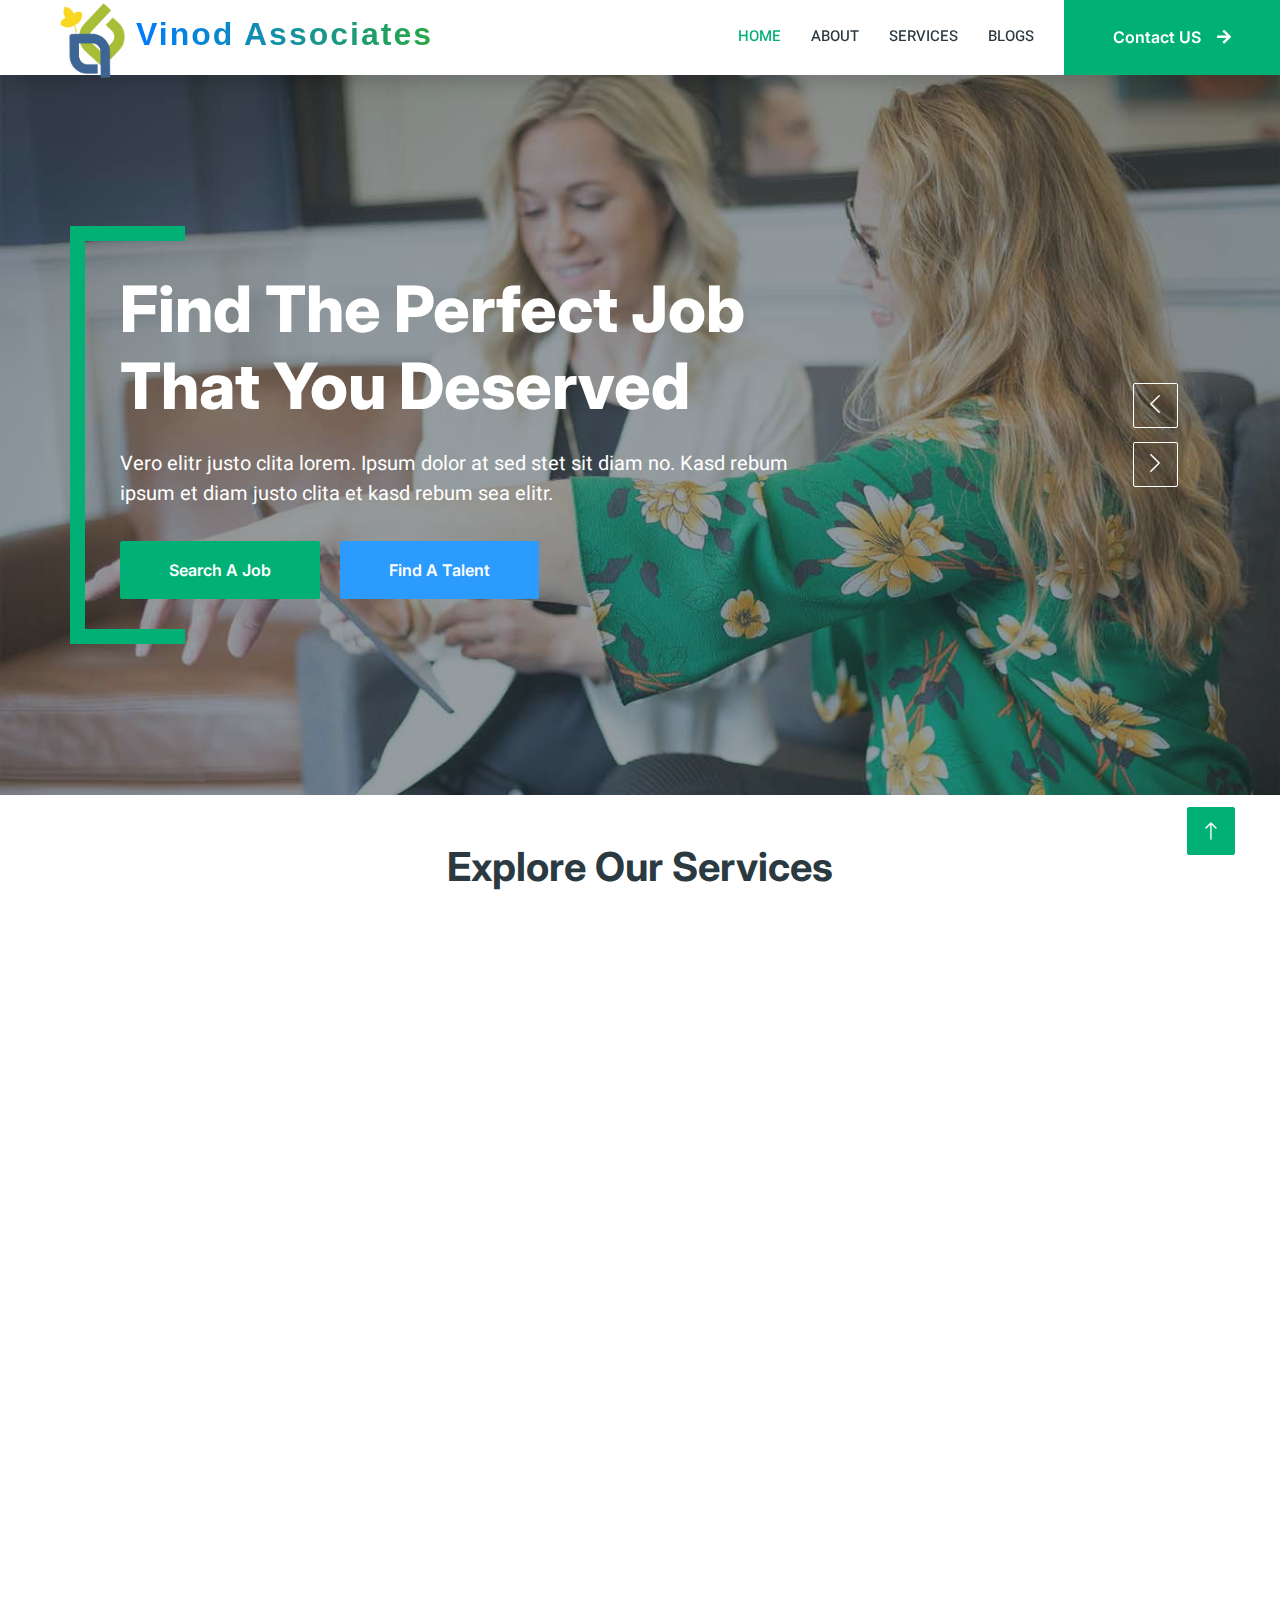
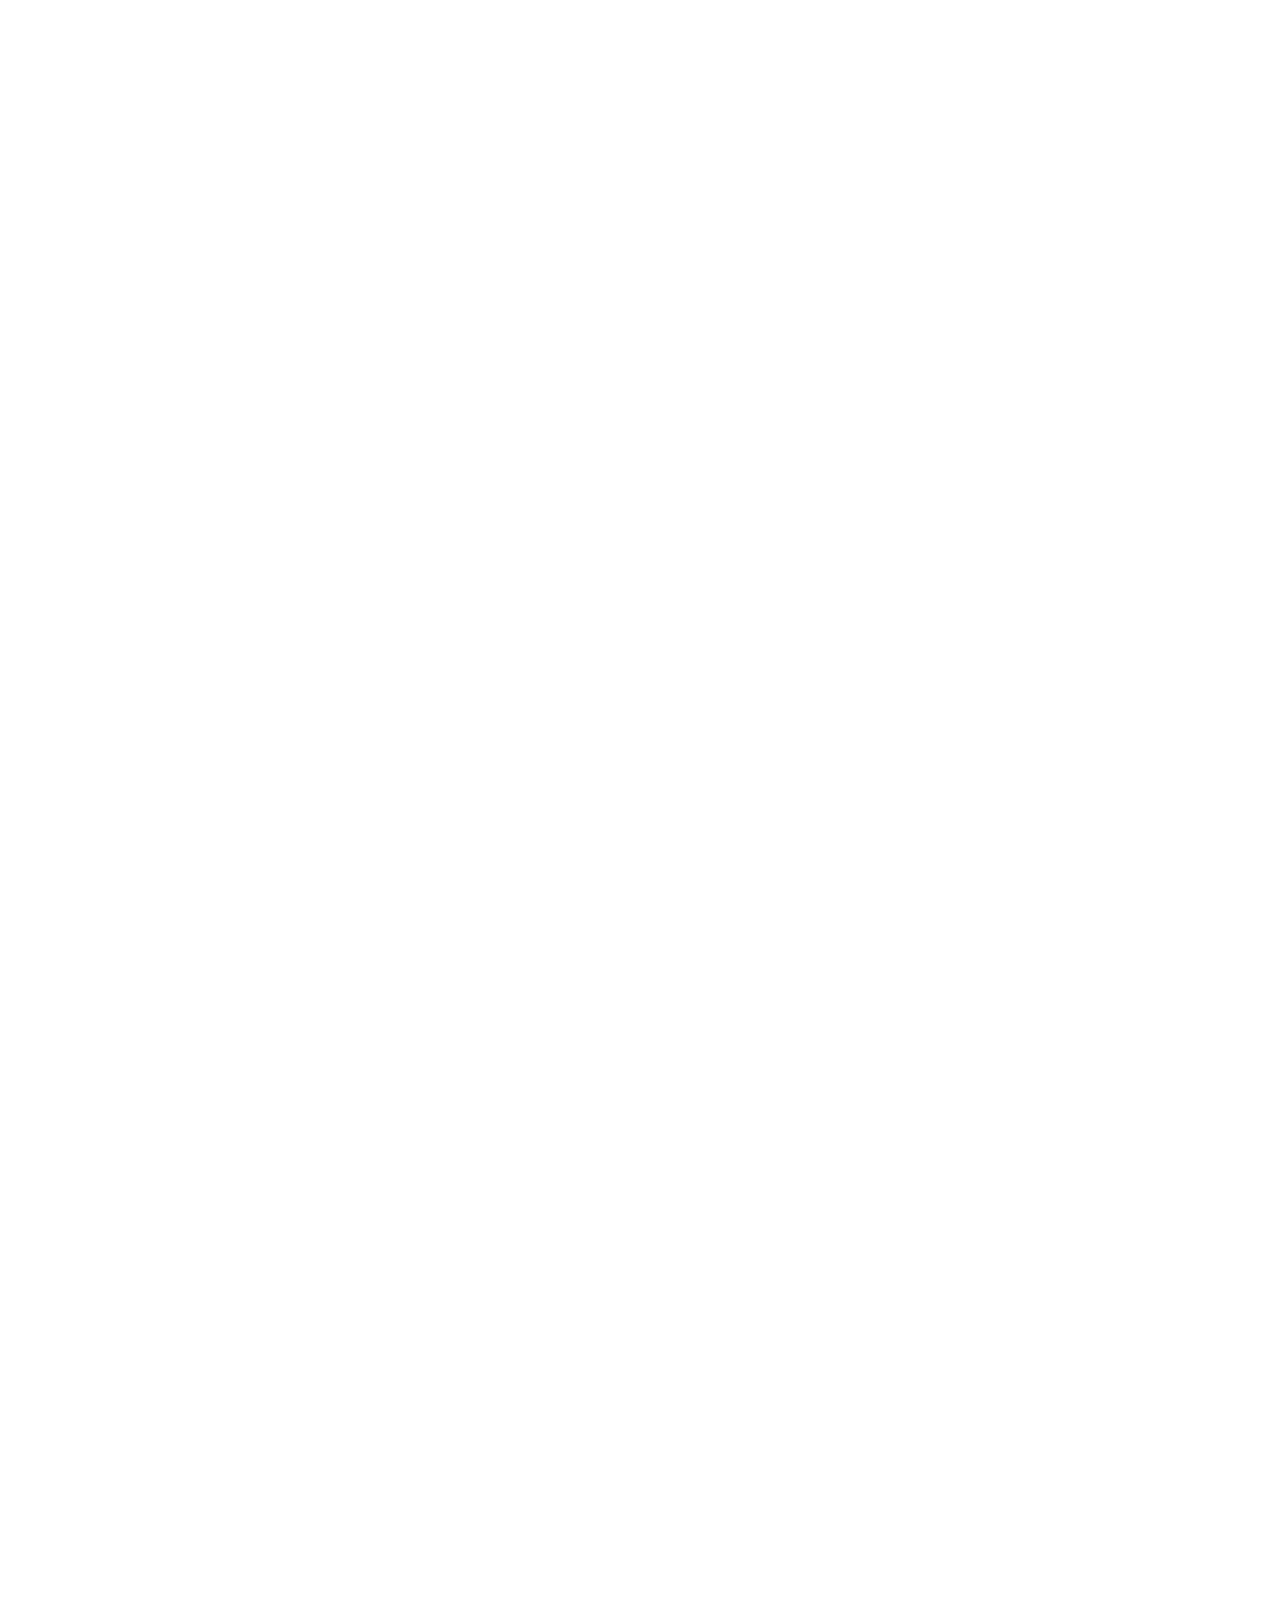
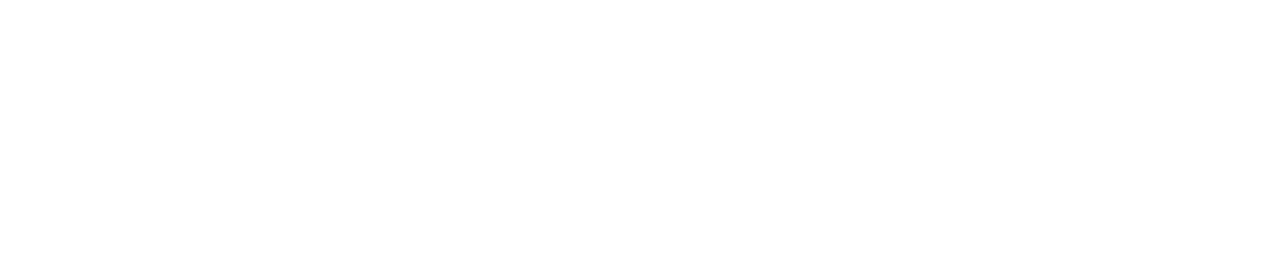
<file: index.html>
<!DOCTYPE html>
<html lang="en">

<head>
    <meta charset="utf-8">
    <link rel="icon" href="img/logo1.png" type="image/x-icon">
    <title>Vinod Associates - One Stop for every solution</title>
    <meta content="width=device-width, initial-scale=1.0" name="viewport">
    <meta content="" name="keywords">
    <meta content="" name="description">

    <!-- Favicon -->
    <link href="img/favicon.ico" rel="icon">

    <!-- Google Web Fonts -->
    <link rel="preconnect" href="https://fonts.googleapis.com">
    <link rel="preconnect" href="https://fonts.gstatic.com" crossorigin>
    <link href="https://fonts.googleapis.com/css2?family=Heebo:wght@400;500;600&family=Inter:wght@700;800&display=swap" rel="stylesheet">
    
    <!-- Icon Font Stylesheet -->
    <link href="https://cdnjs.cloudflare.com/ajax/libs/font-awesome/5.10.0/css/all.min.css" rel="stylesheet">
    <link href="https://cdn.jsdelivr.net/npm/bootstrap-icons@1.4.1/font/bootstrap-icons.css" rel="stylesheet">

    <!-- Libraries Stylesheet -->
    <link href="lib/animate/animate.min.css" rel="stylesheet">
    <link href="lib/owlcarousel/assets/owl.carousel.min.css" rel="stylesheet">

    <!-- Customized Bootstrap Stylesheet -->
    <link href="css/bootstrap.min.css" rel="stylesheet">

    <!-- Template Stylesheet -->
    <link href="css/style.css" rel="stylesheet">
</head>

<body>
    <div class="container-xxl bg-white p-0">
        <!-- Spinner Start -->
        <div id="spinner" class="show bg-white position-fixed translate-middle w-100 vh-100 top-50 start-50 d-flex align-items-center justify-content-center">
            <div class="spinner-border text-primary" style="width: 3rem; height: 3rem;" role="status">
                <span class="sr-only">Loading...</span>
            </div>
        </div>
        <!-- Spinner End -->


        <!-- Navbar Start -->
        <nav class="navbar navbar-expand-lg bg-white navbar-light shadow sticky-top p-0">
            <a href="index.html" class="navbar-brand d-flex align-items-center text-center py-0 px-4 px-lg-5">
                <h1 class="m-0 text-primary" style="font-family: 'Georgia', serif; font-size: 2rem; font-weight: bold;">
                    <img src="img/logo1.png" alt="Logo" style="width: 80px; height: auto;"> 
                    <span class="hide-on-small-screen" style="background: linear-gradient(to right, #007BFF, #28a745); -webkit-background-clip: text; color: transparent; font-family: 'Cursive', sans-serif; letter-spacing: 2px;">
                        Vinod Associates
                    </span>
                </h1>
            </a>
            
            
            <button type="button" class="navbar-toggler me-4" data-bs-toggle="collapse" data-bs-target="#navbarCollapse">
                <span class="navbar-toggler-icon"></span>
            </button>
            <div class="collapse navbar-collapse" id="navbarCollapse">
                <div class="navbar-nav ms-auto p-4 p-lg-0">
                    <a href="index.html" class="nav-item nav-link active">Home</a>
                    <a href="about.html" class="nav-item nav-link">About</a>
                    <a href="" class="nav-item nav-link">Services</a>
                    <a href="" class="nav-item nav-link">Blogs</a>
                    <a  href="contact.html" class="btn btn-primary rounded-0 py-4 px-lg-5 d-none d-lg-block">Contact US<i class="fa fa-arrow-right ms-3"></i></a>
                </div>
            </div>
        </nav>
        <!-- Navbar End -->


        <!-- Carousel Start -->
        <div class="container-fluid p-0">
            <div class="owl-carousel header-carousel position-relative">
                <div class="owl-carousel-item position-relative">
                    <img class="img-fluid" src="img/carousel-1.jpg" alt="">
                    <div class="position-absolute top-0 start-0 w-100 h-100 d-flex align-items-center" style="background: rgba(43, 57, 64, .5);">
                        <div class="container">
                            <div class="row justify-content-start">
                                <div class="col-10 col-lg-8">
                                    <h1 class="display-3 text-white animated slideInDown mb-4">Find The Perfect Job That You Deserved</h1>
                                    <p class="fs-5 fw-medium text-white mb-4 pb-2">Vero elitr justo clita lorem. Ipsum dolor at sed stet sit diam no. Kasd rebum ipsum et diam justo clita et kasd rebum sea elitr.</p>
                                    <a href="" class="btn btn-primary py-md-3 px-md-5 me-3 animated slideInLeft">Search A Job</a>
                                    <a href="" class="btn btn-secondary py-md-3 px-md-5 animated slideInRight">Find A Talent</a>
                                </div>
                            </div>
                        </div>
                    </div>
                </div>
                <div class="owl-carousel-item position-relative">
                    <img class="img-fluid" src="img/carousel-2.jpg" alt="">
                    <div class="position-absolute top-0 start-0 w-100 h-100 d-flex align-items-center" style="background: rgba(43, 57, 64, .5);">
                        <div class="container">
                            <div class="row justify-content-start">
                                <div class="col-10 col-lg-8">
                                    <h1 class="display-3 text-white animated slideInDown mb-4">Find The Best Startup Job That Fit You</h1>
                                    <p class="fs-5 fw-medium text-white mb-4 pb-2">Vero elitr justo clita lorem. Ipsum dolor at sed stet sit diam no. Kasd rebum ipsum et diam justo clita et kasd rebum sea elitr.</p>
                                    <a href="" class="btn btn-primary py-md-3 px-md-5 me-3 animated slideInLeft">Search A Job</a>
                                    <a href="" class="btn btn-secondary py-md-3 px-md-5 animated slideInRight">Find A Talent</a>
                                </div>
                            </div>
                        </div>
                    </div>
                </div>
            </div>
        </div>
        <!-- Carousel End -->




        <!-- Category Start -->
        <div class="container-xxl py-5">
            <div class="container">
                <h1 class="text-center mb-5 wow fadeInUp" data-wow-delay="0.1s">Explore Our Services</h1>
                <div class="row g-4">
                    <div class="col-lg-3 col-sm-6 wow fadeInUp" data-wow-delay="0.1s">
                        <a class="cat-item rounded p-4" href="">
                            <i class="fa fa-3x fa-mail-bulk text-primary mb-4"></i>
                            <h6 class="mb-3">Marketing</h6>
                            <p class="mb-0">123 Vacancy</p>
                        </a>
                    </div>
                    <div class="col-lg-3 col-sm-6 wow fadeInUp" data-wow-delay="0.3s">
                        <a class="cat-item rounded p-4" href="">
                            <i class="fa fa-3x fa-headset text-primary mb-4"></i>
                            <h6 class="mb-3">Customer Service</h6>
                            <p class="mb-0">123 Vacancy</p>
                        </a>
                    </div>
                    <div class="col-lg-3 col-sm-6 wow fadeInUp" data-wow-delay="0.5s">
                        <a class="cat-item rounded p-4" href="">
                            <i class="fa fa-3x fa-user-tie text-primary mb-4"></i>
                            <h6 class="mb-3">Human Resource</h6>
                            <p class="mb-0">123 Vacancy</p>
                        </a>
                    </div>
                    <div class="col-lg-3 col-sm-6 wow fadeInUp" data-wow-delay="0.7s">
                        <a class="cat-item rounded p-4" href="">
                            <i class="fa fa-3x fa-tasks text-primary mb-4"></i>
                            <h6 class="mb-3">Project Management</h6>
                            <p class="mb-0">123 Vacancy</p>
                        </a>
                    </div>
                    <div class="col-lg-3 col-sm-6 wow fadeInUp" data-wow-delay="0.1s">
                        <a class="cat-item rounded p-4" href="">
                            <i class="fa fa-3x fa-chart-line text-primary mb-4"></i>
                            <h6 class="mb-3">Business Development</h6>
                            <p class="mb-0">123 Vacancy</p>
                        </a>
                    </div>
                    <div class="col-lg-3 col-sm-6 wow fadeInUp" data-wow-delay="0.3s">
                        <a class="cat-item rounded p-4" href="">
                            <i class="fa fa-3x fa-hands-helping text-primary mb-4"></i>
                            <h6 class="mb-3">Sales & Communication</h6>
                            <p class="mb-0">123 Vacancy</p>
                        </a>
                    </div>
                    <div class="col-lg-3 col-sm-6 wow fadeInUp" data-wow-delay="0.5s">
                        <a class="cat-item rounded p-4" href="">
                            <i class="fa fa-3x fa-book-reader text-primary mb-4"></i>
                            <h6 class="mb-3">Teaching & Education</h6>
                            <p class="mb-0">123 Vacancy</p>
                        </a>
                    </div>
                    <div class="col-lg-3 col-sm-6 wow fadeInUp" data-wow-delay="0.7s">
                        <a class="cat-item rounded p-4" href="">
                            <i class="fa fa-3x fa-drafting-compass text-primary mb-4"></i>
                            <h6 class="mb-3">Design & Creative</h6>
                            <p class="mb-0">123 Vacancy</p>
                        </a>
                    </div>
                </div>
            </div>
        </div>
        <!-- Category End -->


        <!-- About Start -->
        <div class="container-xxl py-5">
            <div class="container">
                <div class="row g-5 align-items-center">
                    <div class="col-lg-6 wow fadeIn" data-wow-delay="0.1s">
                        <div class="row g-0 about-bg rounded overflow-hidden">
                            <div class="col-6 text-start">
                                <img class="img-fluid w-100" src="img/about-1.jpg">
                            </div>
                            <div class="col-6 text-start">
                                <img class="img-fluid" src="img/about-2.jpg" style="width: 85%; margin-top: 15%;">
                            </div>
                            <div class="col-6 text-end">
                                <img class="img-fluid" src="img/about-3.jpg" style="width: 85%;">
                            </div>
                            <div class="col-6 text-end">
                                <img class="img-fluid w-100" src="img/about-4.jpg">
                            </div>
                        </div>
                    </div>
                    <div class="col-lg-6 wow fadeIn" data-wow-delay="0.5s">
                        <h1 class="mb-4">We Help To Get The Best Job And Find A Talent</h1>
                        <p class="mb-4">Tempor erat elitr rebum at clita. Diam dolor diam ipsum sit. Aliqu diam amet diam et eos. Clita erat ipsum et lorem et sit, sed stet lorem sit clita duo justo magna dolore erat amet</p>
                        <p><i class="fa fa-check text-primary me-3"></i>Tempor erat elitr rebum at clita</p>
                        <p><i class="fa fa-check text-primary me-3"></i>Aliqu diam amet diam et eos</p>
                        <p><i class="fa fa-check text-primary me-3"></i>Clita duo justo magna dolore erat amet</p>
                        <a class="btn btn-primary py-3 px-5 mt-3" href="">Read More</a>
                    </div>
                </div>
            </div>
        </div>
        <!-- About End -->


        <!-- Our Blogs -->
        <div class="container-xxl py-5">
            <div class="container">
                <h1 class="text-center mb-5 wow fadeInUp" data-wow-delay="0.1s">Our Blogs</h1>
                <div class="tab-class text-center wow fadeInUp" data-wow-delay="0.3s">
                    <div class="tab-content">
                        <div id="tab-1" class="tab-pane fade show p-0 active">
                            <div class="job-item p-4 mb-4">
                                <div class="row g-4">
                                    <div class="col-sm-12 col-md-8 d-flex align-items-center">
                                        <img class="flex-shrink-0 img-fluid border rounded" src="img/com-logo-1.jpg" alt="" style="width: 80px; height: 80px;">
                                        <div class="text-start ps-4">
                                            <h5 class="mb-3">Software Engineer</h5>
                                            <span class="text-truncate me-3"><i class="fa fa-map-marker-alt text-primary me-2"></i>New York, USA</span>
                                            <span class="text-truncate me-3"><i class="far fa-clock text-primary me-2"></i>Full Time</span>
                                            <span class="text-truncate me-0"><i class="far fa-money-bill-alt text-primary me-2"></i>$123 - $456</span>
                                        </div>
                                    </div>
                                    <div class="col-sm-12 col-md-4 d-flex flex-column align-items-start align-items-md-end justify-content-center">
                                        <div class="d-flex mb-3">
                                            <a class="btn btn-light btn-square me-3" href=""><i class="far fa-heart text-primary"></i></a>
                                            <a class="btn btn-primary" href="">Read More</a>
                                        </div>
                                        <small class="text-truncate"><i class="far fa-calendar-alt text-primary me-2"></i>Date Line: 01 Jan, 2045</small>
                                    </div>
                                </div>
                            </div>
                            <div class="job-item p-4 mb-4">
                                <div class="row g-4">
                                    <div class="col-sm-12 col-md-8 d-flex align-items-center">
                                        <img class="flex-shrink-0 img-fluid border rounded" src="img/com-logo-2.jpg" alt="" style="width: 80px; height: 80px;">
                                        <div class="text-start ps-4">
                                            <h5 class="mb-3">Marketing Manager</h5>
                                            <span class="text-truncate me-3"><i class="fa fa-map-marker-alt text-primary me-2"></i>New York, USA</span>
                                            <span class="text-truncate me-3"><i class="far fa-clock text-primary me-2"></i>Full Time</span>
                                            <span class="text-truncate me-0"><i class="far fa-money-bill-alt text-primary me-2"></i>$123 - $456</span>
                                        </div>
                                    </div>
                                    <div class="col-sm-12 col-md-4 d-flex flex-column align-items-start align-items-md-end justify-content-center">
                                        <div class="d-flex mb-3">
                                            <a class="btn btn-light btn-square me-3" href=""><i class="far fa-heart text-primary"></i></a>
                                            <a class="btn btn-primary" href="">Read More</a>
                                        </div>
                                        <small class="text-truncate"><i class="far fa-calendar-alt text-primary me-2"></i>Date Line: 01 Jan, 2045</small>
                                    </div>
                                </div>
                            </div>
                            <div class="job-item p-4 mb-4">
                                <div class="row g-4">
                                    <div class="col-sm-12 col-md-8 d-flex align-items-center">
                                        <img class="flex-shrink-0 img-fluid border rounded" src="img/com-logo-3.jpg" alt="" style="width: 80px; height: 80px;">
                                        <div class="text-start ps-4">
                                            <h5 class="mb-3">Product Designer</h5>
                                            <span class="text-truncate me-3"><i class="fa fa-map-marker-alt text-primary me-2"></i>New York, USA</span>
                                            <span class="text-truncate me-3"><i class="far fa-clock text-primary me-2"></i>Full Time</span>
                                            <span class="text-truncate me-0"><i class="far fa-money-bill-alt text-primary me-2"></i>$123 - $456</span>
                                        </div>
                                    </div>
                                    <div class="col-sm-12 col-md-4 d-flex flex-column align-items-start align-items-md-end justify-content-center">
                                        <div class="d-flex mb-3">
                                            <a class="btn btn-light btn-square me-3" href=""><i class="far fa-heart text-primary"></i></a>
                                            <a class="btn btn-primary" href="">Read More</a>
                                        </div>
                                        <small class="text-truncate"><i class="far fa-calendar-alt text-primary me-2"></i>Date Line: 01 Jan, 2045</small>
                                    </div>
                                </div>
                            </div>
                            <div class="job-item p-4 mb-4">
                                <div class="row g-4">
                                    <div class="col-sm-12 col-md-8 d-flex align-items-center">
                                        <img class="flex-shrink-0 img-fluid border rounded" src="img/com-logo-4.jpg" alt="" style="width: 80px; height: 80px;">
                                        <div class="text-start ps-4">
                                            <h5 class="mb-3">Creative Director</h5>
                                            <span class="text-truncate me-3"><i class="fa fa-map-marker-alt text-primary me-2"></i>New York, USA</span>
                                            <span class="text-truncate me-3"><i class="far fa-clock text-primary me-2"></i>Full Time</span>
                                            <span class="text-truncate me-0"><i class="far fa-money-bill-alt text-primary me-2"></i>$123 - $456</span>
                                        </div>
                                    </div>
                                    <div class="col-sm-12 col-md-4 d-flex flex-column align-items-start align-items-md-end justify-content-center">
                                        <div class="d-flex mb-3">
                                            <a class="btn btn-light btn-square me-3" href=""><i class="far fa-heart text-primary"></i></a>
                                            <a class="btn btn-primary" href="">Read More</a>
                                        </div>
                                        <small class="text-truncate"><i class="far fa-calendar-alt text-primary me-2"></i>Date Line: 01 Jan, 2045</small>
                                    </div>
                                </div>
                            </div>
                            <div class="job-item p-4 mb-4">
                                <div class="row g-4">
                                    <div class="col-sm-12 col-md-8 d-flex align-items-center">
                                        <img class="flex-shrink-0 img-fluid border rounded" src="img/com-logo-5.jpg" alt="" style="width: 80px; height: 80px;">
                                        <div class="text-start ps-4">
                                            <h5 class="mb-3">Wordpress Developer</h5>
                                            <span class="text-truncate me-3"><i class="fa fa-map-marker-alt text-primary me-2"></i>New York, USA</span>
                                            <span class="text-truncate me-3"><i class="far fa-clock text-primary me-2"></i>Full Time</span>
                                            <span class="text-truncate me-0"><i class="far fa-money-bill-alt text-primary me-2"></i>$123 - $456</span>
                                        </div>
                                    </div>
                                    <div class="col-sm-12 col-md-4 d-flex flex-column align-items-start align-items-md-end justify-content-center">
                                        <div class="d-flex mb-3">
                                            <a class="btn btn-light btn-square me-3" href=""><i class="far fa-heart text-primary"></i></a>
                                            <a class="btn btn-primary" href="">Read More</a>
                                        </div>
                                        <small class="text-truncate"><i class="far fa-calendar-alt text-primary me-2"></i>Date Line: 01 Jan, 2045</small>
                                    </div>
                                </div>
                            </div>
                            <a class="btn btn-primary py-3 px-5" href="">Browse More Blogs</a>
                        </div>
                    </div>
                </div>
            </div>
        </div>
        <!-- Jobs End -->
        <!-- Footer Start -->
        <div class="container-fluid bg-dark text-white-50 footer pt-5 mt-5 wow fadeIn" data-wow-delay="0.1s">
            <div class="container py-5">
                <div class="row g-5">
                    <div class="col-lg-3 col-md-6">
                        <h5 class="text-white mb-4">Company</h5>
                        <a class="btn btn-link text-white-50" href="">About Us</a>
                        <a class="btn btn-link text-white-50" href="">Contact Us</a>
                        <a class="btn btn-link text-white-50" href="">Our Services</a>
                    </div>
                    <div class="col-lg-3 col-md-6">
                        <h5 class="text-white mb-4">Quick Links</h5>
                        <a class="btn btn-link text-white-50" href="">About Us</a>
                        <a class="btn btn-link text-white-50" href="">Contact Us</a>
                        <a class="btn btn-link text-white-50" href="">Our Services</a>
                        <a class="btn btn-link text-white-50" href="">Blogs</a>
                    </div>
                    <div class="col-lg-3 col-md-6">
                        <h5 class="text-white mb-4">Contact</h5>
                        <p class="mb-2"><i class="fa fa-map-marker-alt me-3"></i>123 Street, New York, USA</p>
                        <p class="mb-2"><i class="fa fa-phone-alt me-3"></i>+012 345 67890</p>
                        <p class="mb-2"><i class="fa fa-envelope me-3"></i>info@example.com</p>
                        <div class="d-flex pt-2">
                            <a class="btn btn-outline-light btn-social" href=""><i class="fab fa-twitter"></i></a>
                            <a class="btn btn-outline-light btn-social" href=""><i class="fab fa-facebook-f"></i></a>
                            <a class="btn btn-outline-light btn-social" href=""><i class="fab fa-youtube"></i></a>
                            <a class="btn btn-outline-light btn-social" href=""><i class="fab fa-linkedin-in"></i></a>
                        </div>
                    </div>
                    <div class="col-lg-3 col-md-6">
                        <h5 class="text-white mb-4">Newsletter</h5>
                        <p>Dolor amet sit justo amet elitr clita ipsum elitr est.</p>
                        <div class="position-relative mx-auto" style="max-width: 400px;">
                            <input class="form-control bg-transparent w-100 py-3 ps-4 pe-5" type="text" placeholder="Your email">
                            <button type="button" class="btn btn-primary py-2 position-absolute top-0 end-0 mt-2 me-2">SignUp</button>
                        </div>
                    </div>
                </div>
            </div>
            <div class="container">
                <div class="copyright">
                    <div class="row">
                        <div class="col-md-6 text-center text-md-start mb-3 mb-md-0">
                            &copy; <a class="border-bottom" href="#">Vinod Associates</a>, All Right Reserved. 
                        </div>
                        <div class="col-md-6 text-center text-md-end">
                            <div class="footer-menu">
                                <a href="">Home</a>
                                <a href="">Cookies</a>
                                <a href="">Help</a>
                                <a href="">FQAs</a>
                            </div>
                        </div>
                    </div>
                </div>
            </div>
        </div>
        <!-- Footer End -->


        <!-- Back to Top -->
        <a href="#" class="btn btn-lg btn-primary btn-lg-square back-to-top"><i class="bi bi-arrow-up"></i></a>
    </div>

    <!-- JavaScript Libraries -->
    <script src="https://code.jquery.com/jquery-3.4.1.min.js"></script>
    <script src="https://cdn.jsdelivr.net/npm/bootstrap@5.0.0/dist/js/bootstrap.bundle.min.js"></script>
    <script src="lib/wow/wow.min.js"></script>
    <script src="lib/easing/easing.min.js"></script>
    <script src="lib/waypoints/waypoints.min.js"></script>
    <script src="lib/owlcarousel/owl.carousel.min.js"></script>

    <!-- Template Javascript -->
    <script src="js/main.js"></script>
</body>

</html>
</file>
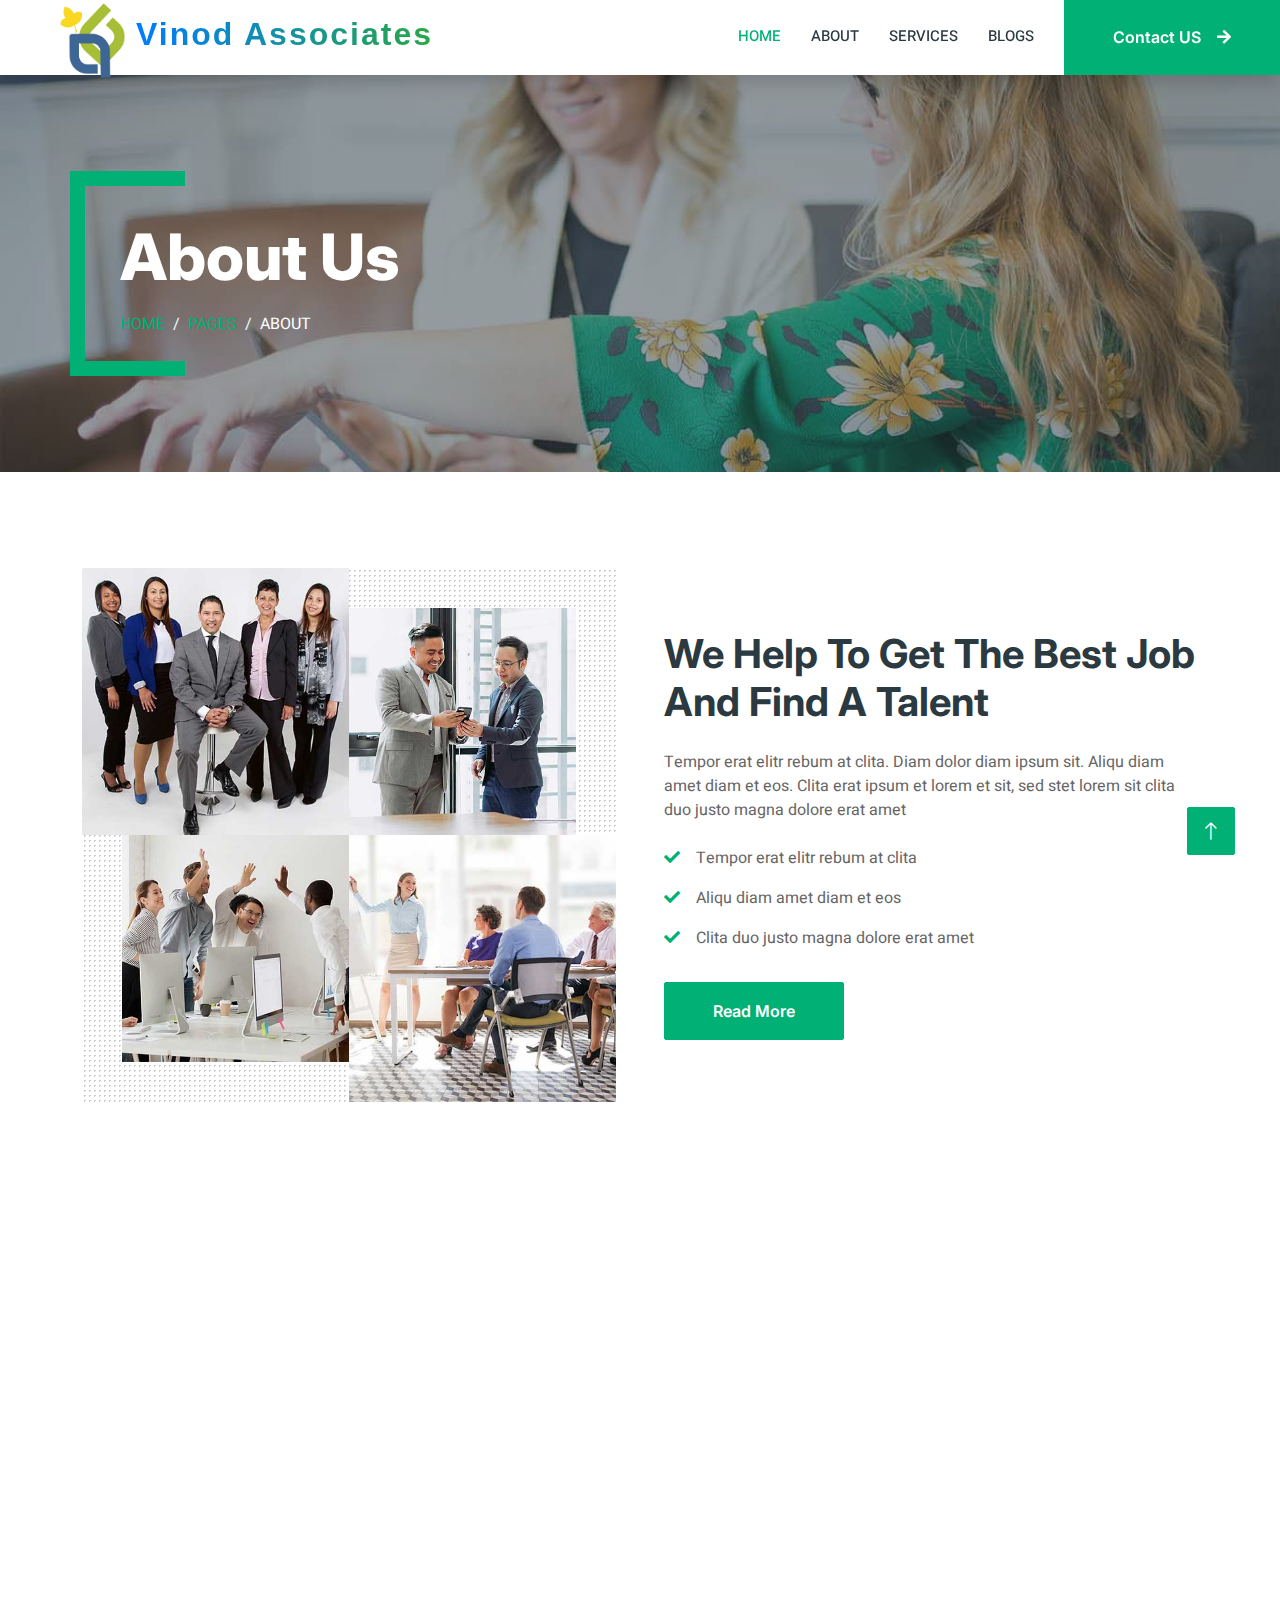
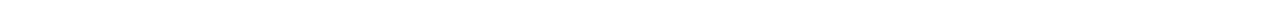
<file: about.html>
<!DOCTYPE html>
<html lang="en">

<head>
    <meta charset="utf-8">
    <link rel="icon" href="img/logo1.png" type="image/x-icon">
    <title>Vinod Associates - One Stop For All solutions</title>
    <meta content="width=device-width, initial-scale=1.0" name="viewport">
    <meta content="" name="keywords">
    <meta content="" name="description">

    <!-- Favicon -->
    <link href="img/favicon.ico" rel="icon">

    <!-- Google Web Fonts -->
    <link rel="preconnect" href="https://fonts.googleapis.com">
    <link rel="preconnect" href="https://fonts.gstatic.com" crossorigin>
    <link href="https://fonts.googleapis.com/css2?family=Heebo:wght@400;500;600&family=Inter:wght@700;800&display=swap" rel="stylesheet">
    
    <!-- Icon Font Stylesheet -->
    <link href="https://cdnjs.cloudflare.com/ajax/libs/font-awesome/5.10.0/css/all.min.css" rel="stylesheet">
    <link href="https://cdn.jsdelivr.net/npm/bootstrap-icons@1.4.1/font/bootstrap-icons.css" rel="stylesheet">

    <!-- Libraries Stylesheet -->
    <link href="lib/animate/animate.min.css" rel="stylesheet">
    <link href="lib/owlcarousel/assets/owl.carousel.min.css" rel="stylesheet">

    <!-- Customized Bootstrap Stylesheet -->
    <link href="css/bootstrap.min.css" rel="stylesheet">

    <!-- Template Stylesheet -->
    <link href="css/style.css" rel="stylesheet">
</head>

<body>
    <div class="container-xxl bg-white p-0">
        <!-- Spinner Start -->
        <div id="spinner" class="show bg-white position-fixed translate-middle w-100 vh-100 top-50 start-50 d-flex align-items-center justify-content-center">
            <div class="spinner-border text-primary" style="width: 3rem; height: 3rem;" role="status">
                <span class="sr-only">Loading...</span>
            </div>
        </div>
        <!-- Spinner End -->


        <!-- Navbar Start -->
        <nav class="navbar navbar-expand-lg bg-white navbar-light shadow sticky-top p-0">
            <a href="index.html" class="navbar-brand d-flex align-items-center text-center py-0 px-4 px-lg-5">
                <h1 class="m-0 text-primary" style="font-family: 'Georgia', serif; font-size: 2rem; font-weight: bold;">
                    <img src="img/logo1.png" alt="Logo" style="width: 80px; height: auto;"> 
                    <span class="hide-on-small-screen" style="background: linear-gradient(to right, #007BFF, #28a745); -webkit-background-clip: text; color: transparent; font-family: 'Cursive', sans-serif; letter-spacing: 2px;">
                        Vinod Associates
                    </span>
                </h1>
            </a>
            
            
            <button type="button" class="navbar-toggler me-4" data-bs-toggle="collapse" data-bs-target="#navbarCollapse">
                <span class="navbar-toggler-icon"></span>
            </button>
            <div class="collapse navbar-collapse" id="navbarCollapse">
                <div class="navbar-nav ms-auto p-4 p-lg-0">
                    <a href="index.html" class="nav-item nav-link active">Home</a>
                    <a href="about.html" class="nav-item nav-link">About</a>
                    <a href="" class="nav-item nav-link">Services</a>
                    <a href="" class="nav-item nav-link">Blogs</a>
                    <a  href="contact.html" class="btn btn-primary rounded-0 py-4 px-lg-5 d-none d-lg-block">Contact US<i class="fa fa-arrow-right ms-3"></i></a>
                </div>
            </div>
        </nav>
        <!-- Navbar End -->


        <!-- Header End -->
        <div class="container-xxl py-5 bg-dark page-header mb-5">
            <div class="container my-5 pt-5 pb-4">
                <h1 class="display-3 text-white mb-3 animated slideInDown">About Us</h1>
                <nav aria-label="breadcrumb">
                    <ol class="breadcrumb text-uppercase">
                        <li class="breadcrumb-item"><a href="#">Home</a></li>
                        <li class="breadcrumb-item"><a href="#">Pages</a></li>
                        <li class="breadcrumb-item text-white active" aria-current="page">About</li>
                    </ol>
                </nav>
            </div>
        </div>
        <!-- Header End -->


        <!-- About Start -->
        <div class="container-xxl py-5">
            <div class="container">
                <div class="row g-5 align-items-center">
                    <div class="col-lg-6 wow fadeIn" data-wow-delay="0.1s">
                        <div class="row g-0 about-bg rounded overflow-hidden">
                            <div class="col-6 text-start">
                                <img class="img-fluid w-100" src="img/about-1.jpg">
                            </div>
                            <div class="col-6 text-start">
                                <img class="img-fluid" src="img/about-2.jpg" style="width: 85%; margin-top: 15%;">
                            </div>
                            <div class="col-6 text-end">
                                <img class="img-fluid" src="img/about-3.jpg" style="width: 85%;">
                            </div>
                            <div class="col-6 text-end">
                                <img class="img-fluid w-100" src="img/about-4.jpg">
                            </div>
                        </div>
                    </div>
                    <div class="col-lg-6 wow fadeIn" data-wow-delay="0.5s">
                        <h1 class="mb-4">We Help To Get The Best Job And Find A Talent</h1>
                        <p class="mb-4">Tempor erat elitr rebum at clita. Diam dolor diam ipsum sit. Aliqu diam amet diam et eos. Clita erat ipsum et lorem et sit, sed stet lorem sit clita duo justo magna dolore erat amet</p>
                        <p><i class="fa fa-check text-primary me-3"></i>Tempor erat elitr rebum at clita</p>
                        <p><i class="fa fa-check text-primary me-3"></i>Aliqu diam amet diam et eos</p>
                        <p><i class="fa fa-check text-primary me-3"></i>Clita duo justo magna dolore erat amet</p>
                        <a class="btn btn-primary py-3 px-5 mt-3" href="">Read More</a>
                    </div>
                </div>
            </div>
        </div>
        <!-- About End -->


        <!-- Footer Start -->
        <div class="container-fluid bg-dark text-white-50 footer pt-5 mt-5 wow fadeIn" data-wow-delay="0.1s">
            <div class="container py-5">
                <div class="row g-5">
                    <div class="col-lg-3 col-md-6">
                        <h5 class="text-white mb-4">Company</h5>
                        <a class="btn btn-link text-white-50" href="">About Us</a>
                        <a class="btn btn-link text-white-50" href="">Contact Us</a>
                        <a class="btn btn-link text-white-50" href="">Our Services</a>
                    </div>
                    <div class="col-lg-3 col-md-6">
                        <h5 class="text-white mb-4">Quick Links</h5>
                        <a class="btn btn-link text-white-50" href="">About Us</a>
                        <a class="btn btn-link text-white-50" href="">Contact Us</a>
                        <a class="btn btn-link text-white-50" href="">Our Services</a>
                        <a class="btn btn-link text-white-50" href="">Blogs</a>
                    </div>
                    <div class="col-lg-3 col-md-6">
                        <h5 class="text-white mb-4">Contact</h5>
                        <p class="mb-2"><i class="fa fa-map-marker-alt me-3"></i>123 Street, New York, USA</p>
                        <p class="mb-2"><i class="fa fa-phone-alt me-3"></i>+012 345 67890</p>
                        <p class="mb-2"><i class="fa fa-envelope me-3"></i>info@example.com</p>
                        <div class="d-flex pt-2">
                            <a class="btn btn-outline-light btn-social" href=""><i class="fab fa-twitter"></i></a>
                            <a class="btn btn-outline-light btn-social" href=""><i class="fab fa-facebook-f"></i></a>
                            <a class="btn btn-outline-light btn-social" href=""><i class="fab fa-youtube"></i></a>
                            <a class="btn btn-outline-light btn-social" href=""><i class="fab fa-linkedin-in"></i></a>
                        </div>
                    </div>
                    <div class="col-lg-3 col-md-6">
                        <h5 class="text-white mb-4">Newsletter</h5>
                        <p>Dolor amet sit justo amet elitr clita ipsum elitr est.</p>
                        <div class="position-relative mx-auto" style="max-width: 400px;">
                            <input class="form-control bg-transparent w-100 py-3 ps-4 pe-5" type="text" placeholder="Your email">
                            <button type="button" class="btn btn-primary py-2 position-absolute top-0 end-0 mt-2 me-2">SignUp</button>
                        </div>
                    </div>
                </div>
            </div>
            <div class="container">
                <div class="copyright">
                    <div class="row">
                        <div class="col-md-6 text-center text-md-start mb-3 mb-md-0">
                            &copy; <a class="border-bottom" href="#">Vinod Associates</a>, All Right Reserved. 
                        </div>
                        <div class="col-md-6 text-center text-md-end">
                            <div class="footer-menu">
                                <a href="">Home</a>
                                <a href="">Cookies</a>
                                <a href="">Help</a>
                                <a href="">FQAs</a>
                            </div>
                        </div>
                    </div>
                </div>
            </div>
        </div>
        <!-- Footer End -->


        <!-- Back to Top -->
        <a href="#" class="btn btn-lg btn-primary btn-lg-square back-to-top"><i class="bi bi-arrow-up"></i></a>
    </div>

    <!-- JavaScript Libraries -->
    <script src="https://code.jquery.com/jquery-3.4.1.min.js"></script>
    <script src="https://cdn.jsdelivr.net/npm/bootstrap@5.0.0/dist/js/bootstrap.bundle.min.js"></script>
    <script src="lib/wow/wow.min.js"></script>
    <script src="lib/easing/easing.min.js"></script>
    <script src="lib/waypoints/waypoints.min.js"></script>
    <script src="lib/owlcarousel/owl.carousel.min.js"></script>

    <!-- Template Javascript -->
    <script src="js/main.js"></script>
</body>

</html>
</file>
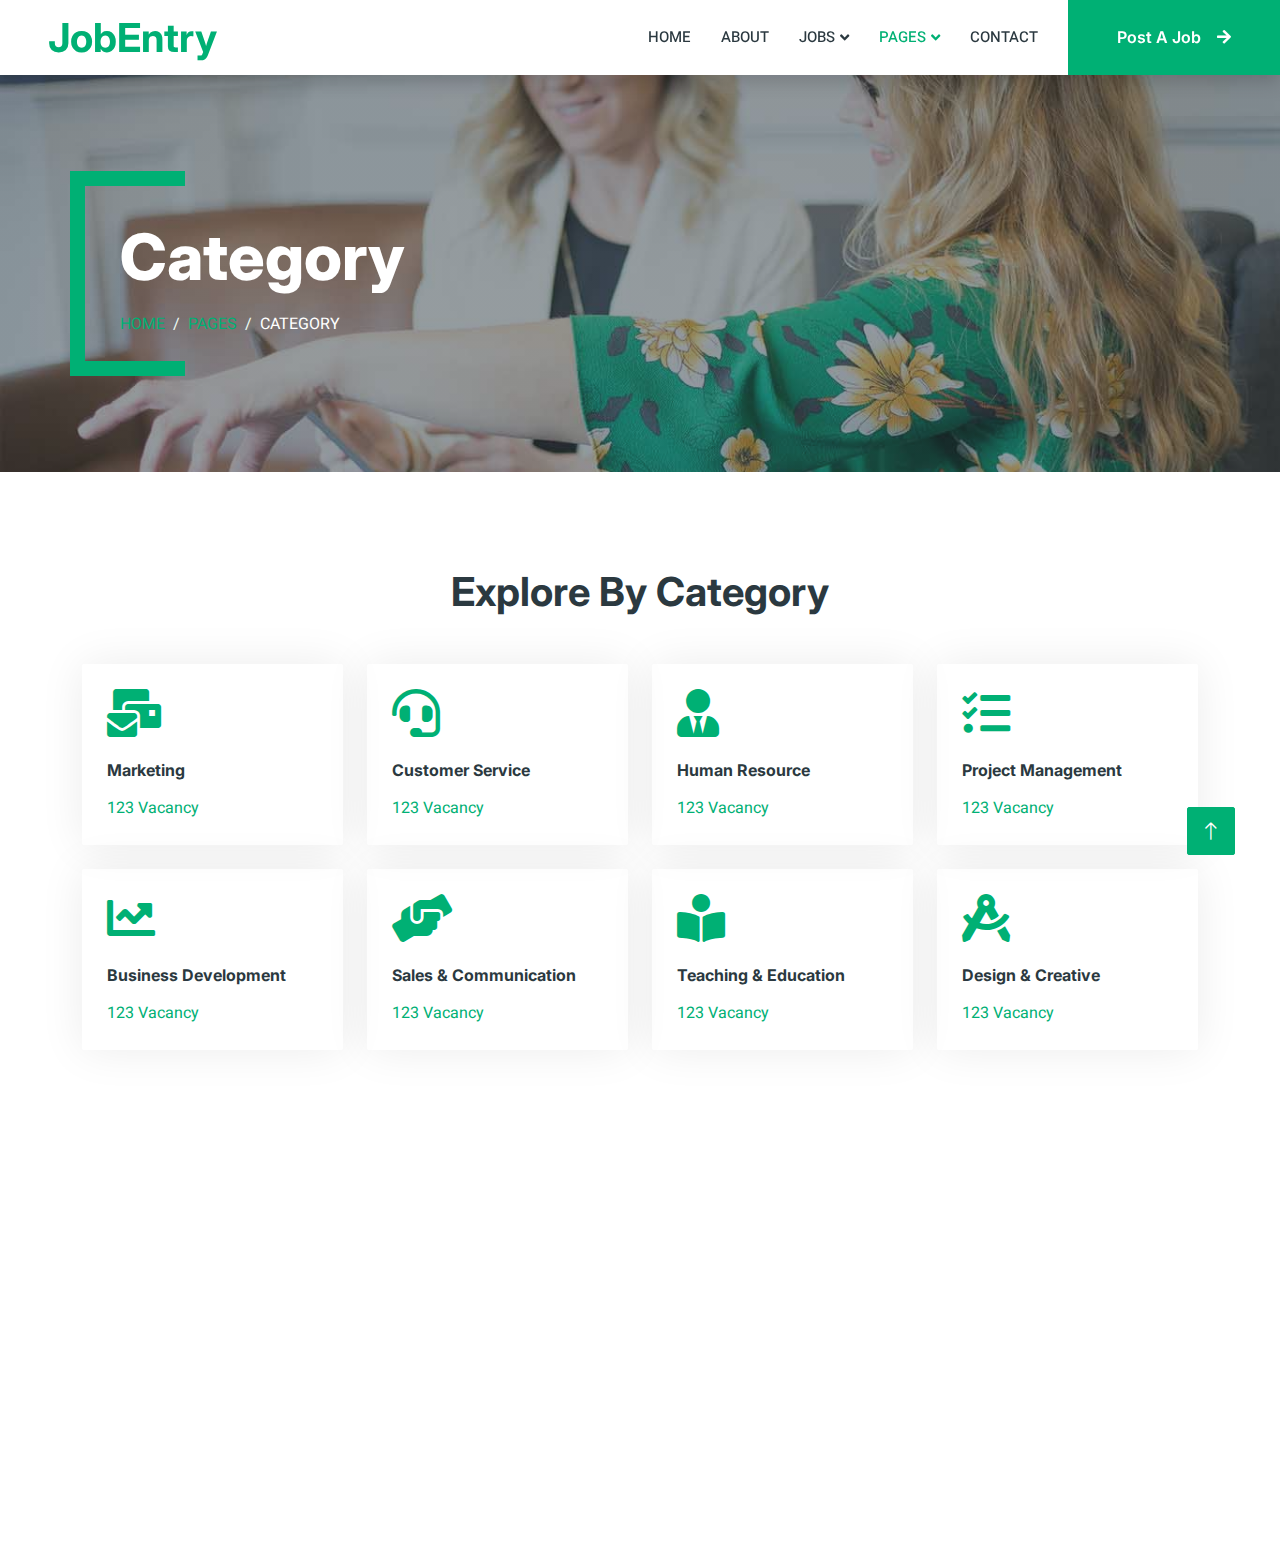
<file: category.html>
<!DOCTYPE html>
<html lang="en">

<head>
    <meta charset="utf-8">
    <title>JobEntry - Job Portal Website Template</title>
    <meta content="width=device-width, initial-scale=1.0" name="viewport">
    <meta content="" name="keywords">
    <meta content="" name="description">

    <!-- Favicon -->
    <link href="img/favicon.ico" rel="icon">

    <!-- Google Web Fonts -->
    <link rel="preconnect" href="https://fonts.googleapis.com">
    <link rel="preconnect" href="https://fonts.gstatic.com" crossorigin>
    <link href="https://fonts.googleapis.com/css2?family=Heebo:wght@400;500;600&family=Inter:wght@700;800&display=swap" rel="stylesheet">
    
    <!-- Icon Font Stylesheet -->
    <link href="https://cdnjs.cloudflare.com/ajax/libs/font-awesome/5.10.0/css/all.min.css" rel="stylesheet">
    <link href="https://cdn.jsdelivr.net/npm/bootstrap-icons@1.4.1/font/bootstrap-icons.css" rel="stylesheet">

    <!-- Libraries Stylesheet -->
    <link href="lib/animate/animate.min.css" rel="stylesheet">
    <link href="lib/owlcarousel/assets/owl.carousel.min.css" rel="stylesheet">

    <!-- Customized Bootstrap Stylesheet -->
    <link href="css/bootstrap.min.css" rel="stylesheet">

    <!-- Template Stylesheet -->
    <link href="css/style.css" rel="stylesheet">
</head>

<body>
    <div class="container-xxl bg-white p-0">
        <!-- Spinner Start -->
        <div id="spinner" class="show bg-white position-fixed translate-middle w-100 vh-100 top-50 start-50 d-flex align-items-center justify-content-center">
            <div class="spinner-border text-primary" style="width: 3rem; height: 3rem;" role="status">
                <span class="sr-only">Loading...</span>
            </div>
        </div>
        <!-- Spinner End -->


        <!-- Navbar Start -->
        <nav class="navbar navbar-expand-lg bg-white navbar-light shadow sticky-top p-0">
            <a href="index.html" class="navbar-brand d-flex align-items-center text-center py-0 px-4 px-lg-5">
                <h1 class="m-0 text-primary">JobEntry</h1>
            </a>
            <button type="button" class="navbar-toggler me-4" data-bs-toggle="collapse" data-bs-target="#navbarCollapse">
                <span class="navbar-toggler-icon"></span>
            </button>
            <div class="collapse navbar-collapse" id="navbarCollapse">
                <div class="navbar-nav ms-auto p-4 p-lg-0">
                    <a href="index.html" class="nav-item nav-link">Home</a>
                    <a href="about.html" class="nav-item nav-link">About</a>
                    <div class="nav-item dropdown">
                        <a href="#" class="nav-link dropdown-toggle" data-bs-toggle="dropdown">Jobs</a>
                        <div class="dropdown-menu rounded-0 m-0">
                            <a href="job-list.html" class="dropdown-item">Job List</a>
                            <a href="job-detail.html" class="dropdown-item">Job Detail</a>
                        </div>
                    </div>
                    <div class="nav-item dropdown">
                        <a href="#" class="nav-link dropdown-toggle active" data-bs-toggle="dropdown">Pages</a>
                        <div class="dropdown-menu rounded-0 m-0">
                            <a href="category.html" class="dropdown-item active">Job Category</a>
                            <a href="testimonial.html" class="dropdown-item">Testimonial</a>
                            <a href="404.html" class="dropdown-item">404</a>
                        </div>
                    </div>
                    <a href="contact.html" class="nav-item nav-link">Contact</a>
                </div>
                <a href="" class="btn btn-primary rounded-0 py-4 px-lg-5 d-none d-lg-block">Post A Job<i class="fa fa-arrow-right ms-3"></i></a>
            </div>
        </nav>
        <!-- Navbar End -->


        <!-- Header End -->
        <div class="container-xxl py-5 bg-dark page-header mb-5">
            <div class="container my-5 pt-5 pb-4">
                <h1 class="display-3 text-white mb-3 animated slideInDown">Category</h1>
                <nav aria-label="breadcrumb">
                    <ol class="breadcrumb text-uppercase">
                        <li class="breadcrumb-item"><a href="#">Home</a></li>
                        <li class="breadcrumb-item"><a href="#">Pages</a></li>
                        <li class="breadcrumb-item text-white active" aria-current="page">Category</li>
                    </ol>
                </nav>
            </div>
        </div>
        <!-- Header End -->


        <!-- Category Start -->
        <div class="container-xxl py-5">
            <div class="container">
                <h1 class="text-center mb-5 wow fadeInUp" data-wow-delay="0.1s">Explore By Category</h1>
                <div class="row g-4">
                    <div class="col-lg-3 col-sm-6 wow fadeInUp" data-wow-delay="0.1s">
                        <a class="cat-item rounded p-4" href="">
                            <i class="fa fa-3x fa-mail-bulk text-primary mb-4"></i>
                            <h6 class="mb-3">Marketing</h6>
                            <p class="mb-0">123 Vacancy</p>
                        </a>
                    </div>
                    <div class="col-lg-3 col-sm-6 wow fadeInUp" data-wow-delay="0.3s">
                        <a class="cat-item rounded p-4" href="">
                            <i class="fa fa-3x fa-headset text-primary mb-4"></i>
                            <h6 class="mb-3">Customer Service</h6>
                            <p class="mb-0">123 Vacancy</p>
                        </a>
                    </div>
                    <div class="col-lg-3 col-sm-6 wow fadeInUp" data-wow-delay="0.5s">
                        <a class="cat-item rounded p-4" href="">
                            <i class="fa fa-3x fa-user-tie text-primary mb-4"></i>
                            <h6 class="mb-3">Human Resource</h6>
                            <p class="mb-0">123 Vacancy</p>
                        </a>
                    </div>
                    <div class="col-lg-3 col-sm-6 wow fadeInUp" data-wow-delay="0.7s">
                        <a class="cat-item rounded p-4" href="">
                            <i class="fa fa-3x fa-tasks text-primary mb-4"></i>
                            <h6 class="mb-3">Project Management</h6>
                            <p class="mb-0">123 Vacancy</p>
                        </a>
                    </div>
                    <div class="col-lg-3 col-sm-6 wow fadeInUp" data-wow-delay="0.1s">
                        <a class="cat-item rounded p-4" href="">
                            <i class="fa fa-3x fa-chart-line text-primary mb-4"></i>
                            <h6 class="mb-3">Business Development</h6>
                            <p class="mb-0">123 Vacancy</p>
                        </a>
                    </div>
                    <div class="col-lg-3 col-sm-6 wow fadeInUp" data-wow-delay="0.3s">
                        <a class="cat-item rounded p-4" href="">
                            <i class="fa fa-3x fa-hands-helping text-primary mb-4"></i>
                            <h6 class="mb-3">Sales & Communication</h6>
                            <p class="mb-0">123 Vacancy</p>
                        </a>
                    </div>
                    <div class="col-lg-3 col-sm-6 wow fadeInUp" data-wow-delay="0.5s">
                        <a class="cat-item rounded p-4" href="">
                            <i class="fa fa-3x fa-book-reader text-primary mb-4"></i>
                            <h6 class="mb-3">Teaching & Education</h6>
                            <p class="mb-0">123 Vacancy</p>
                        </a>
                    </div>
                    <div class="col-lg-3 col-sm-6 wow fadeInUp" data-wow-delay="0.7s">
                        <a class="cat-item rounded p-4" href="">
                            <i class="fa fa-3x fa-drafting-compass text-primary mb-4"></i>
                            <h6 class="mb-3">Design & Creative</h6>
                            <p class="mb-0">123 Vacancy</p>
                        </a>
                    </div>
                </div>
            </div>
        </div>
        <!-- Category End -->


        <!-- Footer Start -->
        <div class="container-fluid bg-dark text-white-50 footer pt-5 mt-5 wow fadeIn" data-wow-delay="0.1s">
            <div class="container py-5">
                <div class="row g-5">
                    <div class="col-lg-3 col-md-6">
                        <h5 class="text-white mb-4">Company</h5>
                        <a class="btn btn-link text-white-50" href="">About Us</a>
                        <a class="btn btn-link text-white-50" href="">Contact Us</a>
                        <a class="btn btn-link text-white-50" href="">Our Services</a>
                        <a class="btn btn-link text-white-50" href="">Privacy Policy</a>
                        <a class="btn btn-link text-white-50" href="">Terms & Condition</a>
                    </div>
                    <div class="col-lg-3 col-md-6">
                        <h5 class="text-white mb-4">Quick Links</h5>
                        <a class="btn btn-link text-white-50" href="">About Us</a>
                        <a class="btn btn-link text-white-50" href="">Contact Us</a>
                        <a class="btn btn-link text-white-50" href="">Our Services</a>
                        <a class="btn btn-link text-white-50" href="">Privacy Policy</a>
                        <a class="btn btn-link text-white-50" href="">Terms & Condition</a>
                    </div>
                    <div class="col-lg-3 col-md-6">
                        <h5 class="text-white mb-4">Contact</h5>
                        <p class="mb-2"><i class="fa fa-map-marker-alt me-3"></i>123 Street, New York, USA</p>
                        <p class="mb-2"><i class="fa fa-phone-alt me-3"></i>+012 345 67890</p>
                        <p class="mb-2"><i class="fa fa-envelope me-3"></i>info@example.com</p>
                        <div class="d-flex pt-2">
                            <a class="btn btn-outline-light btn-social" href=""><i class="fab fa-twitter"></i></a>
                            <a class="btn btn-outline-light btn-social" href=""><i class="fab fa-facebook-f"></i></a>
                            <a class="btn btn-outline-light btn-social" href=""><i class="fab fa-youtube"></i></a>
                            <a class="btn btn-outline-light btn-social" href=""><i class="fab fa-linkedin-in"></i></a>
                        </div>
                    </div>
                    <div class="col-lg-3 col-md-6">
                        <h5 class="text-white mb-4">Newsletter</h5>
                        <p>Dolor amet sit justo amet elitr clita ipsum elitr est.</p>
                        <div class="position-relative mx-auto" style="max-width: 400px;">
                            <input class="form-control bg-transparent w-100 py-3 ps-4 pe-5" type="text" placeholder="Your email">
                            <button type="button" class="btn btn-primary py-2 position-absolute top-0 end-0 mt-2 me-2">SignUp</button>
                        </div>
                    </div>
                </div>
            </div>
            <div class="container">
                <div class="copyright">
                    <div class="row">
                        <div class="col-md-6 text-center text-md-start mb-3 mb-md-0">
                            &copy; <a class="border-bottom" href="#">Your Site Name</a>, All Right Reserved. 
							
							<!--/*** This template is free as long as you keep the footer author’s credit link/attribution link/backlink. If you'd like to use the template without the footer author’s credit link/attribution link/backlink, you can purchase the Credit Removal License from "https://htmlcodex.com/credit-removal". Thank you for your support. ***/-->
							Designed By <a class="border-bottom" href="https://htmlcodex.com">HTML Codex</a>
                        </div>
                        <div class="col-md-6 text-center text-md-end">
                            <div class="footer-menu">
                                <a href="">Home</a>
                                <a href="">Cookies</a>
                                <a href="">Help</a>
                                <a href="">FQAs</a>
                            </div>
                        </div>
                    </div>
                </div>
            </div>
        </div>
        <!-- Footer End -->


        <!-- Back to Top -->
        <a href="#" class="btn btn-lg btn-primary btn-lg-square back-to-top"><i class="bi bi-arrow-up"></i></a>
    </div>

    <!-- JavaScript Libraries -->
    <script src="https://code.jquery.com/jquery-3.4.1.min.js"></script>
    <script src="https://cdn.jsdelivr.net/npm/bootstrap@5.0.0/dist/js/bootstrap.bundle.min.js"></script>
    <script src="lib/wow/wow.min.js"></script>
    <script src="lib/easing/easing.min.js"></script>
    <script src="lib/waypoints/waypoints.min.js"></script>
    <script src="lib/owlcarousel/owl.carousel.min.js"></script>

    <!-- Template Javascript -->
    <script src="js/main.js"></script>
</body>

</html>
</file>
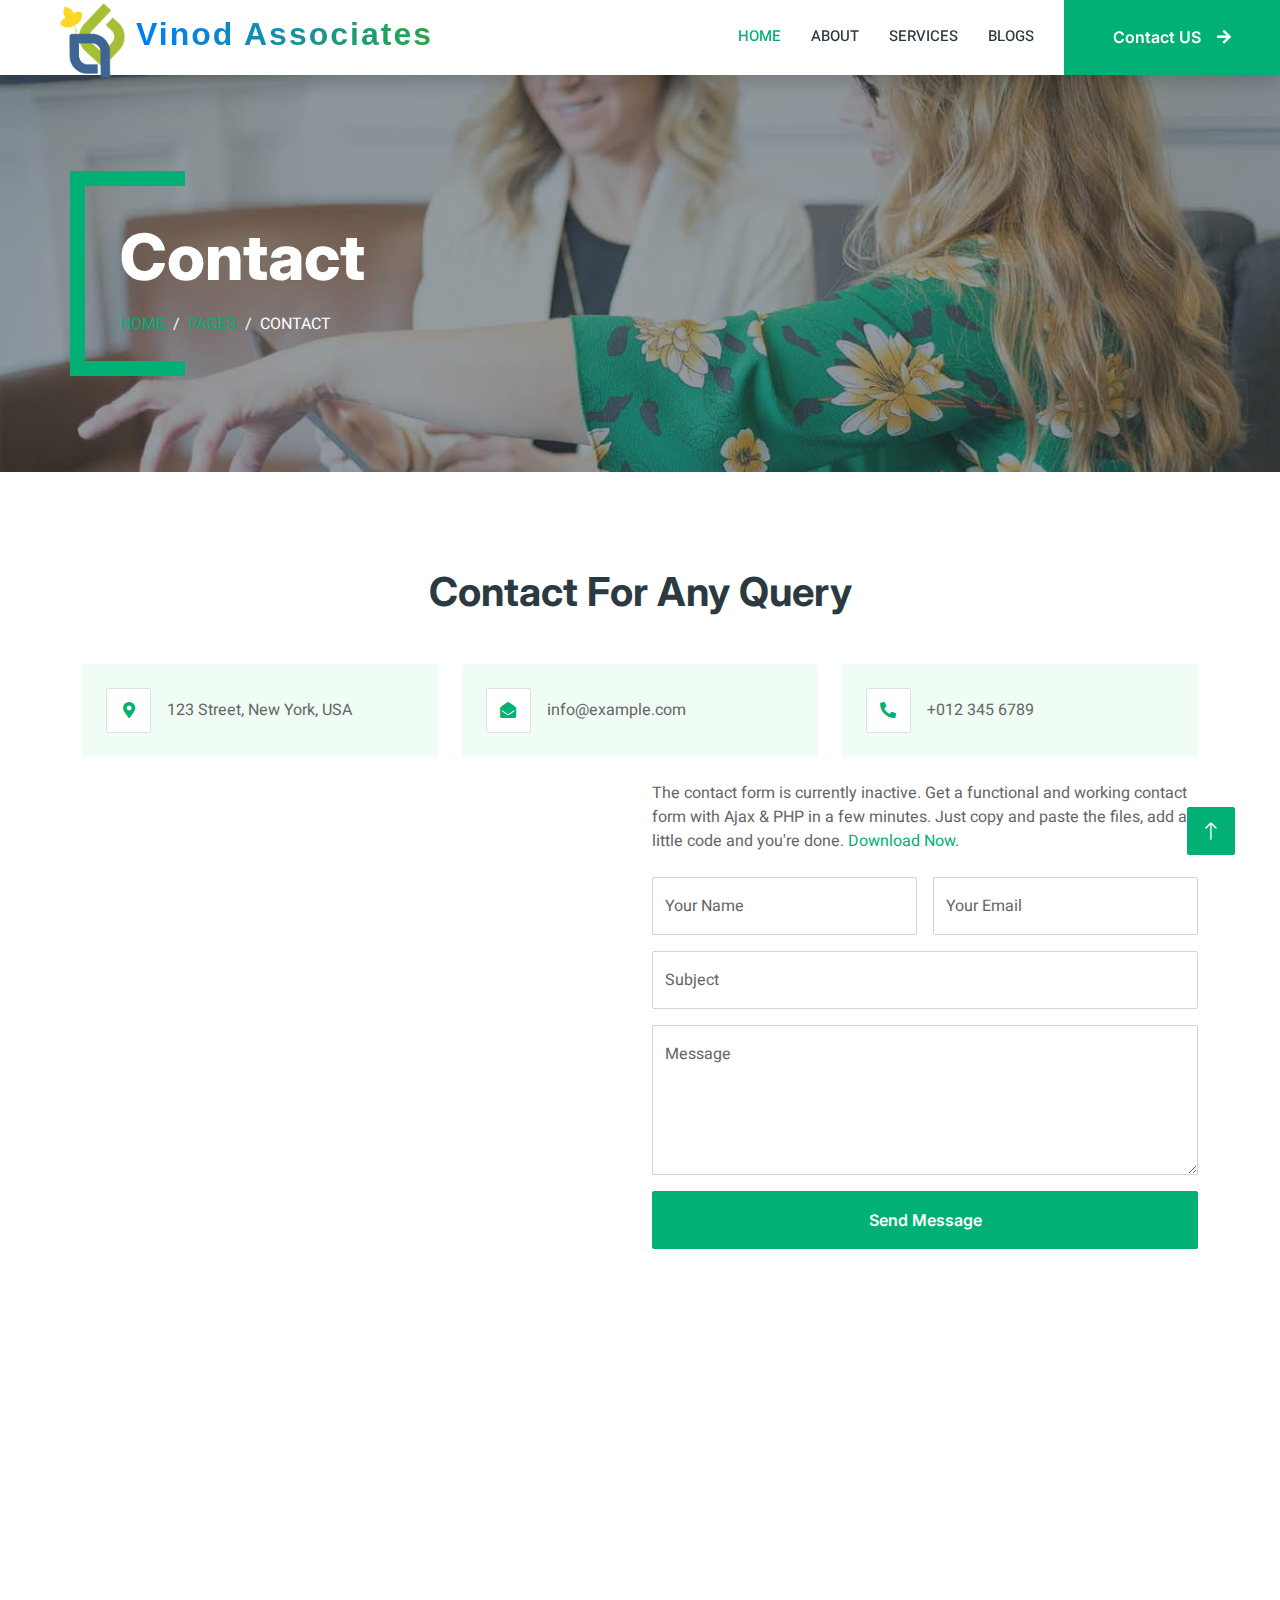
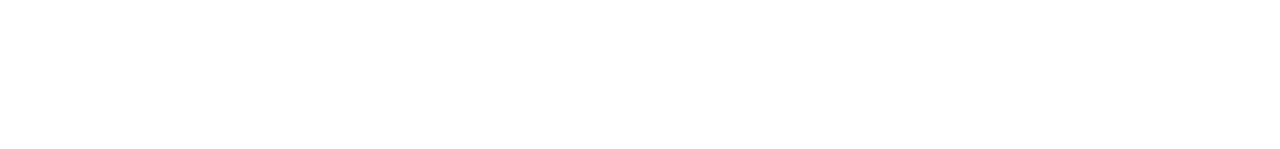
<file: contact.html>
<!DOCTYPE html>
<html lang="en">

<head>
    <meta charset="utf-8">
    <link rel="icon" href="img/logo1.png" type="image/x-icon">
    <title>Vinod Associates - Onse Stop For All solutions</title>
    <meta content="width=device-width, initial-scale=1.0" name="viewport">
    <meta content="" name="keywords">
    <meta content="" name="description">

    <!-- Favicon -->
    <link href="img/favicon.ico" rel="icon">

    <!-- Google Web Fonts -->
    <link rel="preconnect" href="https://fonts.googleapis.com">
    <link rel="preconnect" href="https://fonts.gstatic.com" crossorigin>
    <link href="https://fonts.googleapis.com/css2?family=Heebo:wght@400;500;600&family=Inter:wght@700;800&display=swap" rel="stylesheet">
    
    <!-- Icon Font Stylesheet -->
    <link href="https://cdnjs.cloudflare.com/ajax/libs/font-awesome/5.10.0/css/all.min.css" rel="stylesheet">
    <link href="https://cdn.jsdelivr.net/npm/bootstrap-icons@1.4.1/font/bootstrap-icons.css" rel="stylesheet">

    <!-- Libraries Stylesheet -->
    <link href="lib/animate/animate.min.css" rel="stylesheet">
    <link href="lib/owlcarousel/assets/owl.carousel.min.css" rel="stylesheet">

    <!-- Customized Bootstrap Stylesheet -->
    <link href="css/bootstrap.min.css" rel="stylesheet">

    <!-- Template Stylesheet -->
    <link href="css/style.css" rel="stylesheet">
</head>

<body>
    <div class="container-xxl bg-white p-0">
        <!-- Spinner Start -->
        <div id="spinner" class="show bg-white position-fixed translate-middle w-100 vh-100 top-50 start-50 d-flex align-items-center justify-content-center">
            <div class="spinner-border text-primary" style="width: 3rem; height: 3rem;" role="status">
                <span class="sr-only">Loading...</span>
            </div>
        </div>
        <!-- Spinner End -->


        <!-- Navbar Start -->
        <nav class="navbar navbar-expand-lg bg-white navbar-light shadow sticky-top p-0">
            <a href="index.html" class="navbar-brand d-flex align-items-center text-center py-0 px-4 px-lg-5">
                <h1 class="m-0 text-primary" style="font-family: 'Georgia', serif; font-size: 2rem; font-weight: bold;">
                    <img src="img/logo1.png" alt="Logo" style="width: 80px; height: auto;"> 
                    <span class="hide-on-small-screen" style="background: linear-gradient(to right, #007BFF, #28a745); -webkit-background-clip: text; color: transparent; font-family: 'Cursive', sans-serif; letter-spacing: 2px;">
                        Vinod Associates
                    </span>
                </h1>
            </a>
            
            
            <button type="button" class="navbar-toggler me-4" data-bs-toggle="collapse" data-bs-target="#navbarCollapse">
                <span class="navbar-toggler-icon"></span>
            </button>
            <div class="collapse navbar-collapse" id="navbarCollapse">
                <div class="navbar-nav ms-auto p-4 p-lg-0">
                    <a href="index.html" class="nav-item nav-link active">Home</a>
                    <a href="about.html" class="nav-item nav-link">About</a>
                    <a href="" class="nav-item nav-link">Services</a>
                    <a href="" class="nav-item nav-link">Blogs</a>
                    <a  href="contact.html" class="btn btn-primary rounded-0 py-4 px-lg-5 d-none d-lg-block">Contact US<i class="fa fa-arrow-right ms-3"></i></a>
                </div>
            </div>
        </nav>
        <!-- Navbar End -->


        <!-- Header End -->
        <div class="container-xxl py-5 bg-dark page-header mb-5">
            <div class="container my-5 pt-5 pb-4">
                <h1 class="display-3 text-white mb-3 animated slideInDown">Contact</h1>
                <nav aria-label="breadcrumb">
                    <ol class="breadcrumb text-uppercase">
                        <li class="breadcrumb-item"><a href="#">Home</a></li>
                        <li class="breadcrumb-item"><a href="#">Pages</a></li>
                        <li class="breadcrumb-item text-white active" aria-current="page">Contact</li>
                    </ol>
                </nav>
            </div>
        </div>
        <!-- Header End -->


        <!-- Contact Start -->
        <div class="container-xxl py-5">
            <div class="container">
                <h1 class="text-center mb-5 wow fadeInUp" data-wow-delay="0.1s">Contact For Any Query</h1>
                <div class="row g-4">
                    <div class="col-12">
                        <div class="row gy-4">
                            <div class="col-md-4 wow fadeIn" data-wow-delay="0.1s">
                                <div class="d-flex align-items-center bg-light rounded p-4">
                                    <div class="bg-white border rounded d-flex flex-shrink-0 align-items-center justify-content-center me-3" style="width: 45px; height: 45px;">
                                        <i class="fa fa-map-marker-alt text-primary"></i>
                                    </div>
                                    <span>123 Street, New York, USA</span>
                                </div>
                            </div>
                            <div class="col-md-4 wow fadeIn" data-wow-delay="0.3s">
                                <div class="d-flex align-items-center bg-light rounded p-4">
                                    <div class="bg-white border rounded d-flex flex-shrink-0 align-items-center justify-content-center me-3" style="width: 45px; height: 45px;">
                                        <i class="fa fa-envelope-open text-primary"></i>
                                    </div>
                                    <span>info@example.com</span>
                                </div>
                            </div>
                            <div class="col-md-4 wow fadeIn" data-wow-delay="0.5s">
                                <div class="d-flex align-items-center bg-light rounded p-4">
                                    <div class="bg-white border rounded d-flex flex-shrink-0 align-items-center justify-content-center me-3" style="width: 45px; height: 45px;">
                                        <i class="fa fa-phone-alt text-primary"></i>
                                    </div>
                                    <span>+012 345 6789</span>
                                </div>
                            </div>
                        </div>
                    </div>
                    <div class="col-md-6 wow fadeInUp" data-wow-delay="0.1s">
                        <iframe class="position-relative rounded w-100 h-100"
                            src="https://www.google.com/maps/embed?pb=!1m18!1m12!1m3!1d3001156.4288297426!2d-78.01371936852176!3d42.72876761954724!2m3!1f0!2f0!3f0!3m2!1i1024!2i768!4f13.1!3m3!1m2!1s0x4ccc4bf0f123a5a9%3A0xddcfc6c1de189567!2sNew%20York%2C%20USA!5e0!3m2!1sen!2sbd!4v1603794290143!5m2!1sen!2sbd"
                            frameborder="0" style="min-height: 400px; border:0;" allowfullscreen="" aria-hidden="false"
                            tabindex="0"></iframe>
                    </div>
                    <div class="col-md-6">
                        <div class="wow fadeInUp" data-wow-delay="0.5s">
                            <p class="mb-4">The contact form is currently inactive. Get a functional and working contact form with Ajax & PHP in a few minutes. Just copy and paste the files, add a little code and you're done. <a href="https://htmlcodex.com/contact-form">Download Now</a>.</p>
                            <form>
                                <div class="row g-3">
                                    <div class="col-md-6">
                                        <div class="form-floating">
                                            <input type="text" class="form-control" id="name" placeholder="Your Name">
                                            <label for="name">Your Name</label>
                                        </div>
                                    </div>
                                    <div class="col-md-6">
                                        <div class="form-floating">
                                            <input type="email" class="form-control" id="email" placeholder="Your Email">
                                            <label for="email">Your Email</label>
                                        </div>
                                    </div>
                                    <div class="col-12">
                                        <div class="form-floating">
                                            <input type="text" class="form-control" id="subject" placeholder="Subject">
                                            <label for="subject">Subject</label>
                                        </div>
                                    </div>
                                    <div class="col-12">
                                        <div class="form-floating">
                                            <textarea class="form-control" placeholder="Leave a message here" id="message" style="height: 150px"></textarea>
                                            <label for="message">Message</label>
                                        </div>
                                    </div>
                                    <div class="col-12">
                                        <button class="btn btn-primary w-100 py-3" type="submit">Send Message</button>
                                    </div>
                                </div>
                            </form>
                        </div>
                    </div>
                </div>
            </div>
        </div>
        <!-- Contact End -->


        <!-- Footer Start -->
        <div class="container-fluid bg-dark text-white-50 footer pt-5 mt-5 wow fadeIn" data-wow-delay="0.1s">
            <div class="container py-5">
                <div class="row g-5">
                    <div class="col-lg-3 col-md-6">
                        <h5 class="text-white mb-4">Company</h5>
                        <a class="btn btn-link text-white-50" href="">About Us</a>
                        <a class="btn btn-link text-white-50" href="">Contact Us</a>
                        <a class="btn btn-link text-white-50" href="">Our Services</a>
                    </div>
                    <div class="col-lg-3 col-md-6">
                        <h5 class="text-white mb-4">Quick Links</h5>
                        <a class="btn btn-link text-white-50" href="">About Us</a>
                        <a class="btn btn-link text-white-50" href="">Contact Us</a>
                        <a class="btn btn-link text-white-50" href="">Our Services</a>
                        <a class="btn btn-link text-white-50" href="">Blogs</a>
                    </div>
                    <div class="col-lg-3 col-md-6">
                        <h5 class="text-white mb-4">Contact</h5>
                        <p class="mb-2"><i class="fa fa-map-marker-alt me-3"></i>123 Street, New York, USA</p>
                        <p class="mb-2"><i class="fa fa-phone-alt me-3"></i>+012 345 67890</p>
                        <p class="mb-2"><i class="fa fa-envelope me-3"></i>info@example.com</p>
                        <div class="d-flex pt-2">
                            <a class="btn btn-outline-light btn-social" href=""><i class="fab fa-twitter"></i></a>
                            <a class="btn btn-outline-light btn-social" href=""><i class="fab fa-facebook-f"></i></a>
                            <a class="btn btn-outline-light btn-social" href=""><i class="fab fa-youtube"></i></a>
                            <a class="btn btn-outline-light btn-social" href=""><i class="fab fa-linkedin-in"></i></a>
                        </div>
                    </div>
                    <div class="col-lg-3 col-md-6">
                        <h5 class="text-white mb-4">Newsletter</h5>
                        <p>Dolor amet sit justo amet elitr clita ipsum elitr est.</p>
                        <div class="position-relative mx-auto" style="max-width: 400px;">
                            <input class="form-control bg-transparent w-100 py-3 ps-4 pe-5" type="text" placeholder="Your email">
                            <button type="button" class="btn btn-primary py-2 position-absolute top-0 end-0 mt-2 me-2">SignUp</button>
                        </div>
                    </div>
                </div>
            </div>
            <div class="container">
                <div class="copyright">
                    <div class="row">
                        <div class="col-md-6 text-center text-md-start mb-3 mb-md-0">
                            &copy; <a class="border-bottom" href="#">Vinod Associates</a>, All Right Reserved. 
                        </div>
                        <div class="col-md-6 text-center text-md-end">
                            <div class="footer-menu">
                                <a href="">Home</a>
                                <a href="">Cookies</a>
                                <a href="">Help</a>
                                <a href="">FQAs</a>
                            </div>
                        </div>
                    </div>
                </div>
            </div>
        </div>
        <!-- Footer End -->


        <!-- Back to Top -->
        <a href="#" class="btn btn-lg btn-primary btn-lg-square back-to-top"><i class="bi bi-arrow-up"></i></a>
    </div>

    <!-- JavaScript Libraries -->
    <script src="https://code.jquery.com/jquery-3.4.1.min.js"></script>
    <script src="https://cdn.jsdelivr.net/npm/bootstrap@5.0.0/dist/js/bootstrap.bundle.min.js"></script>
    <script src="lib/wow/wow.min.js"></script>
    <script src="lib/easing/easing.min.js"></script>
    <script src="lib/waypoints/waypoints.min.js"></script>
    <script src="lib/owlcarousel/owl.carousel.min.js"></script>

    <!-- Template Javascript -->
    <script src="js/main.js"></script>
</body>

</html>
</file>
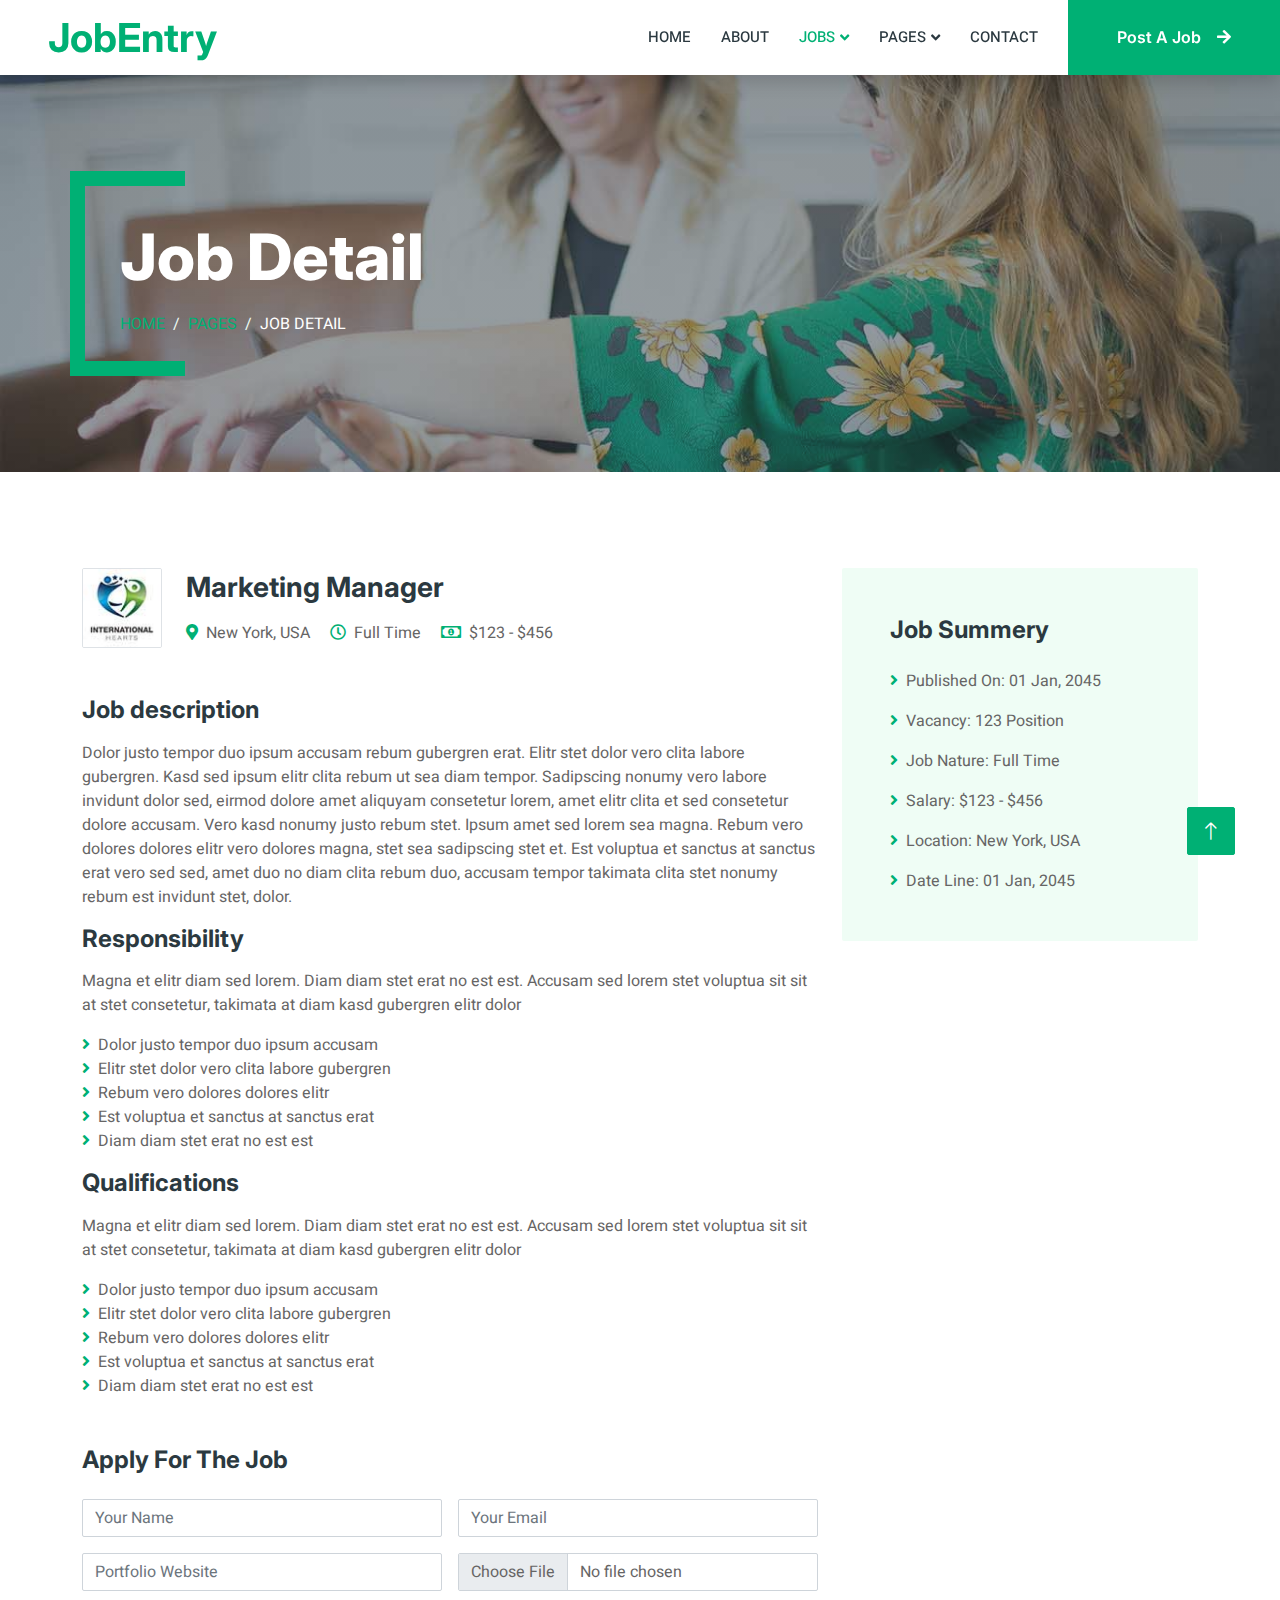
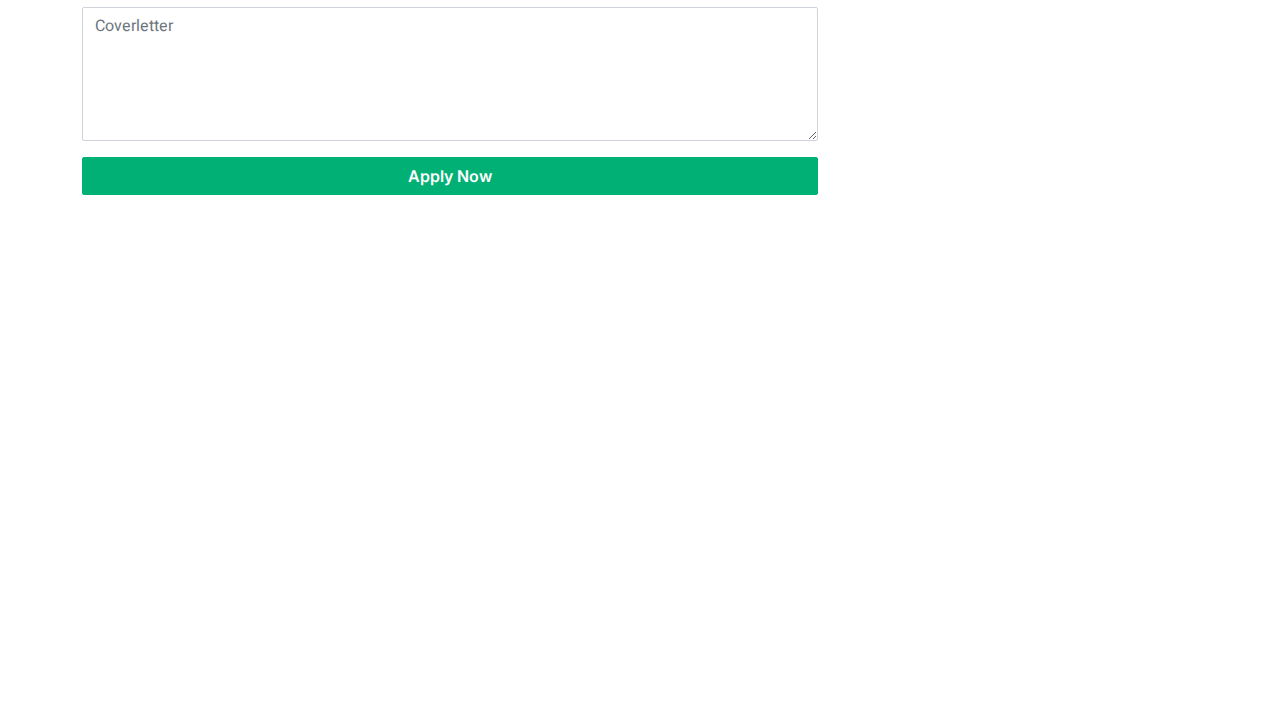
<file: job-detail.html>
<!DOCTYPE html>
<html lang="en">

<head>
    <meta charset="utf-8">
    <title>JobEntry - Job Portal Website Template</title>
    <meta content="width=device-width, initial-scale=1.0" name="viewport">
    <meta content="" name="keywords">
    <meta content="" name="description">

    <!-- Favicon -->
    <link href="img/favicon.ico" rel="icon">

    <!-- Google Web Fonts -->
    <link rel="preconnect" href="https://fonts.googleapis.com">
    <link rel="preconnect" href="https://fonts.gstatic.com" crossorigin>
    <link href="https://fonts.googleapis.com/css2?family=Heebo:wght@400;500;600&family=Inter:wght@700;800&display=swap" rel="stylesheet">
    
    <!-- Icon Font Stylesheet -->
    <link href="https://cdnjs.cloudflare.com/ajax/libs/font-awesome/5.10.0/css/all.min.css" rel="stylesheet">
    <link href="https://cdn.jsdelivr.net/npm/bootstrap-icons@1.4.1/font/bootstrap-icons.css" rel="stylesheet">

    <!-- Libraries Stylesheet -->
    <link href="lib/animate/animate.min.css" rel="stylesheet">
    <link href="lib/owlcarousel/assets/owl.carousel.min.css" rel="stylesheet">

    <!-- Customized Bootstrap Stylesheet -->
    <link href="css/bootstrap.min.css" rel="stylesheet">

    <!-- Template Stylesheet -->
    <link href="css/style.css" rel="stylesheet">
</head>

<body>
    <div class="container-xxl bg-white p-0">
        <!-- Spinner Start -->
        <div id="spinner" class="show bg-white position-fixed translate-middle w-100 vh-100 top-50 start-50 d-flex align-items-center justify-content-center">
            <div class="spinner-border text-primary" style="width: 3rem; height: 3rem;" role="status">
                <span class="sr-only">Loading...</span>
            </div>
        </div>
        <!-- Spinner End -->


        <!-- Navbar Start -->
        <nav class="navbar navbar-expand-lg bg-white navbar-light shadow sticky-top p-0">
            <a href="index.html" class="navbar-brand d-flex align-items-center text-center py-0 px-4 px-lg-5">
                <h1 class="m-0 text-primary">JobEntry</h1>
            </a>
            <button type="button" class="navbar-toggler me-4" data-bs-toggle="collapse" data-bs-target="#navbarCollapse">
                <span class="navbar-toggler-icon"></span>
            </button>
            <div class="collapse navbar-collapse" id="navbarCollapse">
                <div class="navbar-nav ms-auto p-4 p-lg-0">
                    <a href="index.html" class="nav-item nav-link">Home</a>
                    <a href="about.html" class="nav-item nav-link">About</a>
                    <div class="nav-item dropdown">
                        <a href="#" class="nav-link dropdown-toggle active" data-bs-toggle="dropdown">Jobs</a>
                        <div class="dropdown-menu rounded-0 m-0">
                            <a href="job-list.html" class="dropdown-item">Job List</a>
                            <a href="job-detail.html" class="dropdown-item active">Job Detail</a>
                        </div>
                    </div>
                    <div class="nav-item dropdown">
                        <a href="#" class="nav-link dropdown-toggle" data-bs-toggle="dropdown">Pages</a>
                        <div class="dropdown-menu rounded-0 m-0">
                            <a href="category.html" class="dropdown-item">Job Category</a>
                            <a href="testimonial.html" class="dropdown-item">Testimonial</a>
                            <a href="404.html" class="dropdown-item">404</a>
                        </div>
                    </div>
                    <a href="contact.html" class="nav-item nav-link">Contact</a>
                </div>
                <a href="" class="btn btn-primary rounded-0 py-4 px-lg-5 d-none d-lg-block">Post A Job<i class="fa fa-arrow-right ms-3"></i></a>
            </div>
        </nav>
        <!-- Navbar End -->


        <!-- Header End -->
        <div class="container-xxl py-5 bg-dark page-header mb-5">
            <div class="container my-5 pt-5 pb-4">
                <h1 class="display-3 text-white mb-3 animated slideInDown">Job Detail</h1>
                <nav aria-label="breadcrumb">
                    <ol class="breadcrumb text-uppercase">
                        <li class="breadcrumb-item"><a href="#">Home</a></li>
                        <li class="breadcrumb-item"><a href="#">Pages</a></li>
                        <li class="breadcrumb-item text-white active" aria-current="page">Job Detail</li>
                    </ol>
                </nav>
            </div>
        </div>
        <!-- Header End -->


        <!-- Job Detail Start -->
        <div class="container-xxl py-5 wow fadeInUp" data-wow-delay="0.1s">
            <div class="container">
                <div class="row gy-5 gx-4">
                    <div class="col-lg-8">
                        <div class="d-flex align-items-center mb-5">
                            <img class="flex-shrink-0 img-fluid border rounded" src="img/com-logo-2.jpg" alt="" style="width: 80px; height: 80px;">
                            <div class="text-start ps-4">
                                <h3 class="mb-3">Marketing Manager</h3>
                                <span class="text-truncate me-3"><i class="fa fa-map-marker-alt text-primary me-2"></i>New York, USA</span>
                                <span class="text-truncate me-3"><i class="far fa-clock text-primary me-2"></i>Full Time</span>
                                <span class="text-truncate me-0"><i class="far fa-money-bill-alt text-primary me-2"></i>$123 - $456</span>
                            </div>
                        </div>

                        <div class="mb-5">
                            <h4 class="mb-3">Job description</h4>
                            <p>Dolor justo tempor duo ipsum accusam rebum gubergren erat. Elitr stet dolor vero clita labore gubergren. Kasd sed ipsum elitr clita rebum ut sea diam tempor. Sadipscing nonumy vero labore invidunt dolor sed, eirmod dolore amet aliquyam consetetur lorem, amet elitr clita et sed consetetur dolore accusam. Vero kasd nonumy justo rebum stet. Ipsum amet sed lorem sea magna. Rebum vero dolores dolores elitr vero dolores magna, stet sea sadipscing stet et. Est voluptua et sanctus at sanctus erat vero sed sed, amet duo no diam clita rebum duo, accusam tempor takimata clita stet nonumy rebum est invidunt stet, dolor.</p>
                            <h4 class="mb-3">Responsibility</h4>
                            <p>Magna et elitr diam sed lorem. Diam diam stet erat no est est. Accusam sed lorem stet voluptua sit sit at stet consetetur, takimata at diam kasd gubergren elitr dolor</p>
                            <ul class="list-unstyled">
                                <li><i class="fa fa-angle-right text-primary me-2"></i>Dolor justo tempor duo ipsum accusam</li>
                                <li><i class="fa fa-angle-right text-primary me-2"></i>Elitr stet dolor vero clita labore gubergren</li>
                                <li><i class="fa fa-angle-right text-primary me-2"></i>Rebum vero dolores dolores elitr</li>
                                <li><i class="fa fa-angle-right text-primary me-2"></i>Est voluptua et sanctus at sanctus erat</li>
                                <li><i class="fa fa-angle-right text-primary me-2"></i>Diam diam stet erat no est est</li>
                            </ul>
                            <h4 class="mb-3">Qualifications</h4>
                            <p>Magna et elitr diam sed lorem. Diam diam stet erat no est est. Accusam sed lorem stet voluptua sit sit at stet consetetur, takimata at diam kasd gubergren elitr dolor</p>
                            <ul class="list-unstyled">
                                <li><i class="fa fa-angle-right text-primary me-2"></i>Dolor justo tempor duo ipsum accusam</li>
                                <li><i class="fa fa-angle-right text-primary me-2"></i>Elitr stet dolor vero clita labore gubergren</li>
                                <li><i class="fa fa-angle-right text-primary me-2"></i>Rebum vero dolores dolores elitr</li>
                                <li><i class="fa fa-angle-right text-primary me-2"></i>Est voluptua et sanctus at sanctus erat</li>
                                <li><i class="fa fa-angle-right text-primary me-2"></i>Diam diam stet erat no est est</li>
                            </ul>
                        </div>
        
                        <div class="">
                            <h4 class="mb-4">Apply For The Job</h4>
                            <form>
                                <div class="row g-3">
                                    <div class="col-12 col-sm-6">
                                        <input type="text" class="form-control" placeholder="Your Name">
                                    </div>
                                    <div class="col-12 col-sm-6">
                                        <input type="email" class="form-control" placeholder="Your Email">
                                    </div>
                                    <div class="col-12 col-sm-6">
                                        <input type="text" class="form-control" placeholder="Portfolio Website">
                                    </div>
                                    <div class="col-12 col-sm-6">
                                        <input type="file" class="form-control bg-white">
                                    </div>
                                    <div class="col-12">
                                        <textarea class="form-control" rows="5" placeholder="Coverletter"></textarea>
                                    </div>
                                    <div class="col-12">
                                        <button class="btn btn-primary w-100" type="submit">Apply Now</button>
                                    </div>
                                </div>
                            </form>
                        </div>
                    </div>
        
                    <div class="col-lg-4">
                        <div class="bg-light rounded p-5 mb-4 wow slideInUp" data-wow-delay="0.1s">
                            <h4 class="mb-4">Job Summery</h4>
                            <p><i class="fa fa-angle-right text-primary me-2"></i>Published On: 01 Jan, 2045</p>
                            <p><i class="fa fa-angle-right text-primary me-2"></i>Vacancy: 123 Position</p>
                            <p><i class="fa fa-angle-right text-primary me-2"></i>Job Nature: Full Time</p>
                            <p><i class="fa fa-angle-right text-primary me-2"></i>Salary: $123 - $456</p>
                            <p><i class="fa fa-angle-right text-primary me-2"></i>Location: New York, USA</p>
                            <p class="m-0"><i class="fa fa-angle-right text-primary me-2"></i>Date Line: 01 Jan, 2045</p>
                        </div>
                        <div class="bg-light rounded p-5 wow slideInUp" data-wow-delay="0.1s">
                            <h4 class="mb-4">Company Detail</h4>
                            <p class="m-0">Ipsum dolor ipsum accusam stet et et diam dolores, sed rebum sadipscing elitr vero dolores. Lorem dolore elitr justo et no gubergren sadipscing, ipsum et takimata aliquyam et rebum est ipsum lorem diam. Et lorem magna eirmod est et et sanctus et, kasd clita labore.</p>
                        </div>
                    </div>
                </div>
            </div>
        </div>
        <!-- Job Detail End -->


        <!-- Footer Start -->
        <div class="container-fluid bg-dark text-white-50 footer pt-5 mt-5 wow fadeIn" data-wow-delay="0.1s">
            <div class="container py-5">
                <div class="row g-5">
                    <div class="col-lg-3 col-md-6">
                        <h5 class="text-white mb-4">Company</h5>
                        <a class="btn btn-link text-white-50" href="">About Us</a>
                        <a class="btn btn-link text-white-50" href="">Contact Us</a>
                        <a class="btn btn-link text-white-50" href="">Our Services</a>
                        <a class="btn btn-link text-white-50" href="">Privacy Policy</a>
                        <a class="btn btn-link text-white-50" href="">Terms & Condition</a>
                    </div>
                    <div class="col-lg-3 col-md-6">
                        <h5 class="text-white mb-4">Quick Links</h5>
                        <a class="btn btn-link text-white-50" href="">About Us</a>
                        <a class="btn btn-link text-white-50" href="">Contact Us</a>
                        <a class="btn btn-link text-white-50" href="">Our Services</a>
                        <a class="btn btn-link text-white-50" href="">Privacy Policy</a>
                        <a class="btn btn-link text-white-50" href="">Terms & Condition</a>
                    </div>
                    <div class="col-lg-3 col-md-6">
                        <h5 class="text-white mb-4">Contact</h5>
                        <p class="mb-2"><i class="fa fa-map-marker-alt me-3"></i>123 Street, New York, USA</p>
                        <p class="mb-2"><i class="fa fa-phone-alt me-3"></i>+012 345 67890</p>
                        <p class="mb-2"><i class="fa fa-envelope me-3"></i>info@example.com</p>
                        <div class="d-flex pt-2">
                            <a class="btn btn-outline-light btn-social" href=""><i class="fab fa-twitter"></i></a>
                            <a class="btn btn-outline-light btn-social" href=""><i class="fab fa-facebook-f"></i></a>
                            <a class="btn btn-outline-light btn-social" href=""><i class="fab fa-youtube"></i></a>
                            <a class="btn btn-outline-light btn-social" href=""><i class="fab fa-linkedin-in"></i></a>
                        </div>
                    </div>
                    <div class="col-lg-3 col-md-6">
                        <h5 class="text-white mb-4">Newsletter</h5>
                        <p>Dolor amet sit justo amet elitr clita ipsum elitr est.</p>
                        <div class="position-relative mx-auto" style="max-width: 400px;">
                            <input class="form-control bg-transparent w-100 py-3 ps-4 pe-5" type="text" placeholder="Your email">
                            <button type="button" class="btn btn-primary py-2 position-absolute top-0 end-0 mt-2 me-2">SignUp</button>
                        </div>
                    </div>
                </div>
            </div>
            <div class="container">
                <div class="copyright">
                    <div class="row">
                        <div class="col-md-6 text-center text-md-start mb-3 mb-md-0">
                            &copy; <a class="border-bottom" href="#">Your Site Name</a>, All Right Reserved. 
							
							<!--/*** This template is free as long as you keep the footer author’s credit link/attribution link/backlink. If you'd like to use the template without the footer author’s credit link/attribution link/backlink, you can purchase the Credit Removal License from "https://htmlcodex.com/credit-removal". Thank you for your support. ***/-->
							Designed By <a class="border-bottom" href="https://htmlcodex.com">HTML Codex</a>
                        </div>
                        <div class="col-md-6 text-center text-md-end">
                            <div class="footer-menu">
                                <a href="">Home</a>
                                <a href="">Cookies</a>
                                <a href="">Help</a>
                                <a href="">FQAs</a>
                            </div>
                        </div>
                    </div>
                </div>
            </div>
        </div>
        <!-- Footer End -->


        <!-- Back to Top -->
        <a href="#" class="btn btn-lg btn-primary btn-lg-square back-to-top"><i class="bi bi-arrow-up"></i></a>
    </div>

    <!-- JavaScript Libraries -->
    <script src="https://code.jquery.com/jquery-3.4.1.min.js"></script>
    <script src="https://cdn.jsdelivr.net/npm/bootstrap@5.0.0/dist/js/bootstrap.bundle.min.js"></script>
    <script src="lib/wow/wow.min.js"></script>
    <script src="lib/easing/easing.min.js"></script>
    <script src="lib/waypoints/waypoints.min.js"></script>
    <script src="lib/owlcarousel/owl.carousel.min.js"></script>

    <!-- Template Javascript -->
    <script src="js/main.js"></script>
</body>

</html>
</file>
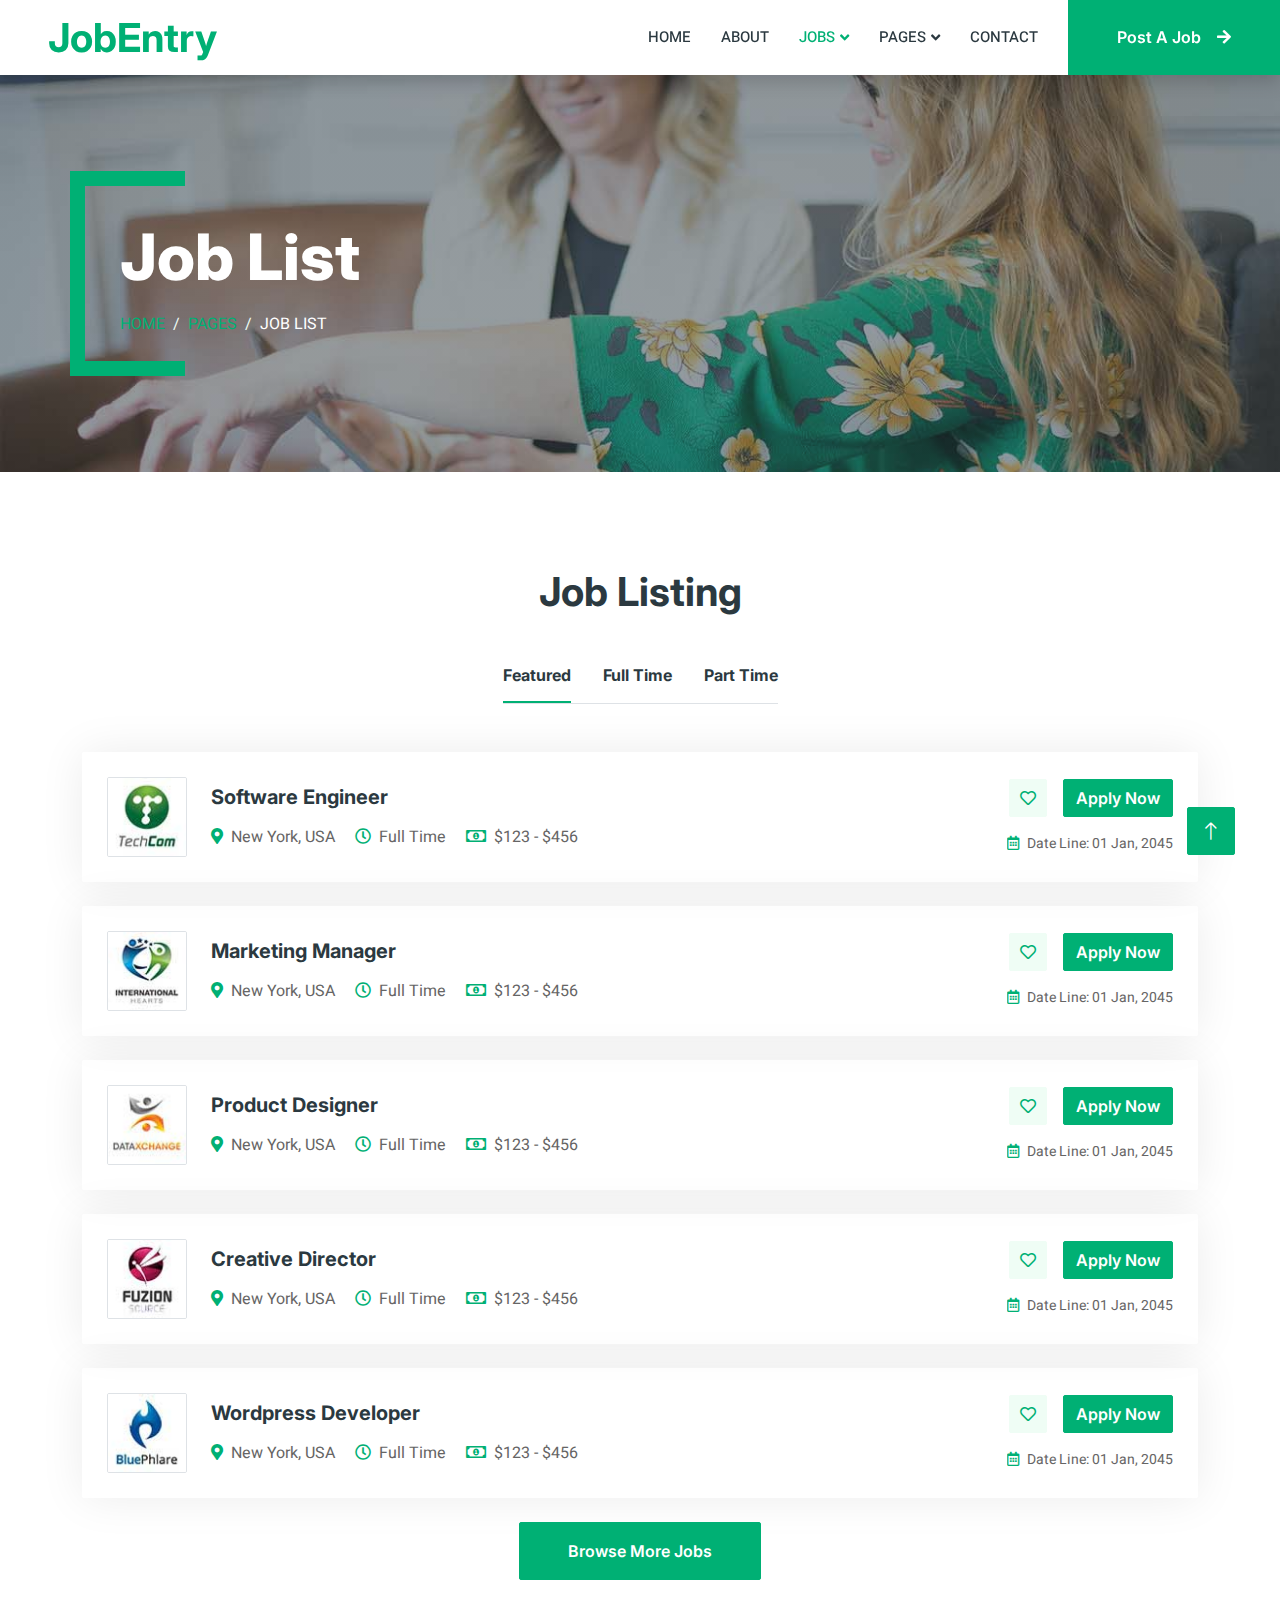
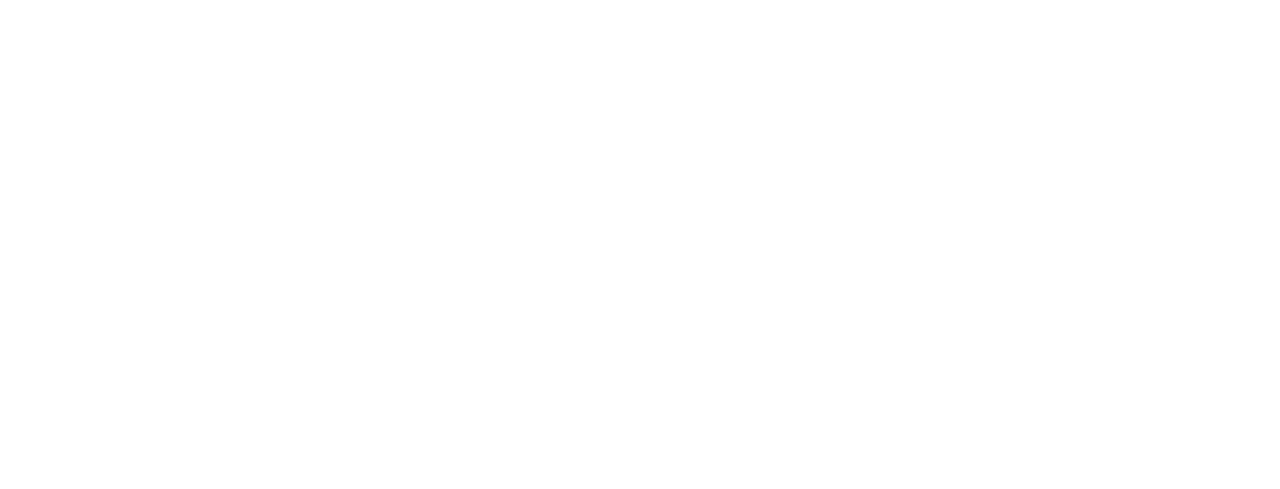
<file: job-list.html>
<!DOCTYPE html>
<html lang="en">

<head>
    <meta charset="utf-8">
    <title>JobEntry - Job Portal Website Template</title>
    <meta content="width=device-width, initial-scale=1.0" name="viewport">
    <meta content="" name="keywords">
    <meta content="" name="description">

    <!-- Favicon -->
    <link href="img/favicon.ico" rel="icon">

    <!-- Google Web Fonts -->
    <link rel="preconnect" href="https://fonts.googleapis.com">
    <link rel="preconnect" href="https://fonts.gstatic.com" crossorigin>
    <link href="https://fonts.googleapis.com/css2?family=Heebo:wght@400;500;600&family=Inter:wght@700;800&display=swap" rel="stylesheet">
    
    <!-- Icon Font Stylesheet -->
    <link href="https://cdnjs.cloudflare.com/ajax/libs/font-awesome/5.10.0/css/all.min.css" rel="stylesheet">
    <link href="https://cdn.jsdelivr.net/npm/bootstrap-icons@1.4.1/font/bootstrap-icons.css" rel="stylesheet">

    <!-- Libraries Stylesheet -->
    <link href="lib/animate/animate.min.css" rel="stylesheet">
    <link href="lib/owlcarousel/assets/owl.carousel.min.css" rel="stylesheet">

    <!-- Customized Bootstrap Stylesheet -->
    <link href="css/bootstrap.min.css" rel="stylesheet">

    <!-- Template Stylesheet -->
    <link href="css/style.css" rel="stylesheet">
</head>

<body>
    <div class="container-xxl bg-white p-0">
        <!-- Spinner Start -->
        <div id="spinner" class="show bg-white position-fixed translate-middle w-100 vh-100 top-50 start-50 d-flex align-items-center justify-content-center">
            <div class="spinner-border text-primary" style="width: 3rem; height: 3rem;" role="status">
                <span class="sr-only">Loading...</span>
            </div>
        </div>
        <!-- Spinner End -->


        <!-- Navbar Start -->
        <nav class="navbar navbar-expand-lg bg-white navbar-light shadow sticky-top p-0">
            <a href="index.html" class="navbar-brand d-flex align-items-center text-center py-0 px-4 px-lg-5">
                <h1 class="m-0 text-primary">JobEntry</h1>
            </a>
            <button type="button" class="navbar-toggler me-4" data-bs-toggle="collapse" data-bs-target="#navbarCollapse">
                <span class="navbar-toggler-icon"></span>
            </button>
            <div class="collapse navbar-collapse" id="navbarCollapse">
                <div class="navbar-nav ms-auto p-4 p-lg-0">
                    <a href="index.html" class="nav-item nav-link">Home</a>
                    <a href="about.html" class="nav-item nav-link">About</a>
                    <div class="nav-item dropdown">
                        <a href="#" class="nav-link dropdown-toggle active" data-bs-toggle="dropdown">Jobs</a>
                        <div class="dropdown-menu rounded-0 m-0">
                            <a href="job-list.html" class="dropdown-item active">Job List</a>
                            <a href="job-detail.html" class="dropdown-item">Job Detail</a>
                        </div>
                    </div>
                    <div class="nav-item dropdown">
                        <a href="#" class="nav-link dropdown-toggle" data-bs-toggle="dropdown">Pages</a>
                        <div class="dropdown-menu rounded-0 m-0">
                            <a href="category.html" class="dropdown-item">Job Category</a>
                            <a href="testimonial.html" class="dropdown-item">Testimonial</a>
                            <a href="404.html" class="dropdown-item">404</a>
                        </div>
                    </div>
                    <a href="contact.html" class="nav-item nav-link">Contact</a>
                </div>
                <a href="" class="btn btn-primary rounded-0 py-4 px-lg-5 d-none d-lg-block">Post A Job<i class="fa fa-arrow-right ms-3"></i></a>
            </div>
        </nav>
        <!-- Navbar End -->


        <!-- Header End -->
        <div class="container-xxl py-5 bg-dark page-header mb-5">
            <div class="container my-5 pt-5 pb-4">
                <h1 class="display-3 text-white mb-3 animated slideInDown">Job List</h1>
                <nav aria-label="breadcrumb">
                    <ol class="breadcrumb text-uppercase">
                        <li class="breadcrumb-item"><a href="#">Home</a></li>
                        <li class="breadcrumb-item"><a href="#">Pages</a></li>
                        <li class="breadcrumb-item text-white active" aria-current="page">Job List</li>
                    </ol>
                </nav>
            </div>
        </div>
        <!-- Header End -->


        <!-- Jobs Start -->
        <div class="container-xxl py-5">
            <div class="container">
                <h1 class="text-center mb-5 wow fadeInUp" data-wow-delay="0.1s">Job Listing</h1>
                <div class="tab-class text-center wow fadeInUp" data-wow-delay="0.3s">
                    <ul class="nav nav-pills d-inline-flex justify-content-center border-bottom mb-5">
                        <li class="nav-item">
                            <a class="d-flex align-items-center text-start mx-3 ms-0 pb-3 active" data-bs-toggle="pill" href="#tab-1">
                                <h6 class="mt-n1 mb-0">Featured</h6>
                            </a>
                        </li>
                        <li class="nav-item">
                            <a class="d-flex align-items-center text-start mx-3 pb-3" data-bs-toggle="pill" href="#tab-2">
                                <h6 class="mt-n1 mb-0">Full Time</h6>
                            </a>
                        </li>
                        <li class="nav-item">
                            <a class="d-flex align-items-center text-start mx-3 me-0 pb-3" data-bs-toggle="pill" href="#tab-3">
                                <h6 class="mt-n1 mb-0">Part Time</h6>
                            </a>
                        </li>
                    </ul>
                    <div class="tab-content">
                        <div id="tab-1" class="tab-pane fade show p-0 active">
                            <div class="job-item p-4 mb-4">
                                <div class="row g-4">
                                    <div class="col-sm-12 col-md-8 d-flex align-items-center">
                                        <img class="flex-shrink-0 img-fluid border rounded" src="img/com-logo-1.jpg" alt="" style="width: 80px; height: 80px;">
                                        <div class="text-start ps-4">
                                            <h5 class="mb-3">Software Engineer</h5>
                                            <span class="text-truncate me-3"><i class="fa fa-map-marker-alt text-primary me-2"></i>New York, USA</span>
                                            <span class="text-truncate me-3"><i class="far fa-clock text-primary me-2"></i>Full Time</span>
                                            <span class="text-truncate me-0"><i class="far fa-money-bill-alt text-primary me-2"></i>$123 - $456</span>
                                        </div>
                                    </div>
                                    <div class="col-sm-12 col-md-4 d-flex flex-column align-items-start align-items-md-end justify-content-center">
                                        <div class="d-flex mb-3">
                                            <a class="btn btn-light btn-square me-3" href=""><i class="far fa-heart text-primary"></i></a>
                                            <a class="btn btn-primary" href="">Apply Now</a>
                                        </div>
                                        <small class="text-truncate"><i class="far fa-calendar-alt text-primary me-2"></i>Date Line: 01 Jan, 2045</small>
                                    </div>
                                </div>
                            </div>
                            <div class="job-item p-4 mb-4">
                                <div class="row g-4">
                                    <div class="col-sm-12 col-md-8 d-flex align-items-center">
                                        <img class="flex-shrink-0 img-fluid border rounded" src="img/com-logo-2.jpg" alt="" style="width: 80px; height: 80px;">
                                        <div class="text-start ps-4">
                                            <h5 class="mb-3">Marketing Manager</h5>
                                            <span class="text-truncate me-3"><i class="fa fa-map-marker-alt text-primary me-2"></i>New York, USA</span>
                                            <span class="text-truncate me-3"><i class="far fa-clock text-primary me-2"></i>Full Time</span>
                                            <span class="text-truncate me-0"><i class="far fa-money-bill-alt text-primary me-2"></i>$123 - $456</span>
                                        </div>
                                    </div>
                                    <div class="col-sm-12 col-md-4 d-flex flex-column align-items-start align-items-md-end justify-content-center">
                                        <div class="d-flex mb-3">
                                            <a class="btn btn-light btn-square me-3" href=""><i class="far fa-heart text-primary"></i></a>
                                            <a class="btn btn-primary" href="">Apply Now</a>
                                        </div>
                                        <small class="text-truncate"><i class="far fa-calendar-alt text-primary me-2"></i>Date Line: 01 Jan, 2045</small>
                                    </div>
                                </div>
                            </div>
                            <div class="job-item p-4 mb-4">
                                <div class="row g-4">
                                    <div class="col-sm-12 col-md-8 d-flex align-items-center">
                                        <img class="flex-shrink-0 img-fluid border rounded" src="img/com-logo-3.jpg" alt="" style="width: 80px; height: 80px;">
                                        <div class="text-start ps-4">
                                            <h5 class="mb-3">Product Designer</h5>
                                            <span class="text-truncate me-3"><i class="fa fa-map-marker-alt text-primary me-2"></i>New York, USA</span>
                                            <span class="text-truncate me-3"><i class="far fa-clock text-primary me-2"></i>Full Time</span>
                                            <span class="text-truncate me-0"><i class="far fa-money-bill-alt text-primary me-2"></i>$123 - $456</span>
                                        </div>
                                    </div>
                                    <div class="col-sm-12 col-md-4 d-flex flex-column align-items-start align-items-md-end justify-content-center">
                                        <div class="d-flex mb-3">
                                            <a class="btn btn-light btn-square me-3" href=""><i class="far fa-heart text-primary"></i></a>
                                            <a class="btn btn-primary" href="">Apply Now</a>
                                        </div>
                                        <small class="text-truncate"><i class="far fa-calendar-alt text-primary me-2"></i>Date Line: 01 Jan, 2045</small>
                                    </div>
                                </div>
                            </div>
                            <div class="job-item p-4 mb-4">
                                <div class="row g-4">
                                    <div class="col-sm-12 col-md-8 d-flex align-items-center">
                                        <img class="flex-shrink-0 img-fluid border rounded" src="img/com-logo-4.jpg" alt="" style="width: 80px; height: 80px;">
                                        <div class="text-start ps-4">
                                            <h5 class="mb-3">Creative Director</h5>
                                            <span class="text-truncate me-3"><i class="fa fa-map-marker-alt text-primary me-2"></i>New York, USA</span>
                                            <span class="text-truncate me-3"><i class="far fa-clock text-primary me-2"></i>Full Time</span>
                                            <span class="text-truncate me-0"><i class="far fa-money-bill-alt text-primary me-2"></i>$123 - $456</span>
                                        </div>
                                    </div>
                                    <div class="col-sm-12 col-md-4 d-flex flex-column align-items-start align-items-md-end justify-content-center">
                                        <div class="d-flex mb-3">
                                            <a class="btn btn-light btn-square me-3" href=""><i class="far fa-heart text-primary"></i></a>
                                            <a class="btn btn-primary" href="">Apply Now</a>
                                        </div>
                                        <small class="text-truncate"><i class="far fa-calendar-alt text-primary me-2"></i>Date Line: 01 Jan, 2045</small>
                                    </div>
                                </div>
                            </div>
                            <div class="job-item p-4 mb-4">
                                <div class="row g-4">
                                    <div class="col-sm-12 col-md-8 d-flex align-items-center">
                                        <img class="flex-shrink-0 img-fluid border rounded" src="img/com-logo-5.jpg" alt="" style="width: 80px; height: 80px;">
                                        <div class="text-start ps-4">
                                            <h5 class="mb-3">Wordpress Developer</h5>
                                            <span class="text-truncate me-3"><i class="fa fa-map-marker-alt text-primary me-2"></i>New York, USA</span>
                                            <span class="text-truncate me-3"><i class="far fa-clock text-primary me-2"></i>Full Time</span>
                                            <span class="text-truncate me-0"><i class="far fa-money-bill-alt text-primary me-2"></i>$123 - $456</span>
                                        </div>
                                    </div>
                                    <div class="col-sm-12 col-md-4 d-flex flex-column align-items-start align-items-md-end justify-content-center">
                                        <div class="d-flex mb-3">
                                            <a class="btn btn-light btn-square me-3" href=""><i class="far fa-heart text-primary"></i></a>
                                            <a class="btn btn-primary" href="">Apply Now</a>
                                        </div>
                                        <small class="text-truncate"><i class="far fa-calendar-alt text-primary me-2"></i>Date Line: 01 Jan, 2045</small>
                                    </div>
                                </div>
                            </div>
                            <a class="btn btn-primary py-3 px-5" href="">Browse More Jobs</a>
                        </div>
                        <div id="tab-2" class="tab-pane fade show p-0">
                            <div class="job-item p-4 mb-4">
                                <div class="row g-4">
                                    <div class="col-sm-12 col-md-8 d-flex align-items-center">
                                        <img class="flex-shrink-0 img-fluid border rounded" src="img/com-logo-1.jpg" alt="" style="width: 80px; height: 80px;">
                                        <div class="text-start ps-4">
                                            <h5 class="mb-3">Software Engineer</h5>
                                            <span class="text-truncate me-3"><i class="fa fa-map-marker-alt text-primary me-2"></i>New York, USA</span>
                                            <span class="text-truncate me-3"><i class="far fa-clock text-primary me-2"></i>Full Time</span>
                                            <span class="text-truncate me-0"><i class="far fa-money-bill-alt text-primary me-2"></i>$123 - $456</span>
                                        </div>
                                    </div>
                                    <div class="col-sm-12 col-md-4 d-flex flex-column align-items-start align-items-md-end justify-content-center">
                                        <div class="d-flex mb-3">
                                            <a class="btn btn-light btn-square me-3" href=""><i class="far fa-heart text-primary"></i></a>
                                            <a class="btn btn-primary" href="">Apply Now</a>
                                        </div>
                                        <small class="text-truncate"><i class="far fa-calendar-alt text-primary me-2"></i>Date Line: 01 Jan, 2045</small>
                                    </div>
                                </div>
                            </div>
                            <div class="job-item p-4 mb-4">
                                <div class="row g-4">
                                    <div class="col-sm-12 col-md-8 d-flex align-items-center">
                                        <img class="flex-shrink-0 img-fluid border rounded" src="img/com-logo-2.jpg" alt="" style="width: 80px; height: 80px;">
                                        <div class="text-start ps-4">
                                            <h5 class="mb-3">Marketing Manager</h5>
                                            <span class="text-truncate me-3"><i class="fa fa-map-marker-alt text-primary me-2"></i>New York, USA</span>
                                            <span class="text-truncate me-3"><i class="far fa-clock text-primary me-2"></i>Full Time</span>
                                            <span class="text-truncate me-0"><i class="far fa-money-bill-alt text-primary me-2"></i>$123 - $456</span>
                                        </div>
                                    </div>
                                    <div class="col-sm-12 col-md-4 d-flex flex-column align-items-start align-items-md-end justify-content-center">
                                        <div class="d-flex mb-3">
                                            <a class="btn btn-light btn-square me-3" href=""><i class="far fa-heart text-primary"></i></a>
                                            <a class="btn btn-primary" href="">Apply Now</a>
                                        </div>
                                        <small class="text-truncate"><i class="far fa-calendar-alt text-primary me-2"></i>Date Line: 01 Jan, 2045</small>
                                    </div>
                                </div>
                            </div>
                            <div class="job-item p-4 mb-4">
                                <div class="row g-4">
                                    <div class="col-sm-12 col-md-8 d-flex align-items-center">
                                        <img class="flex-shrink-0 img-fluid border rounded" src="img/com-logo-3.jpg" alt="" style="width: 80px; height: 80px;">
                                        <div class="text-start ps-4">
                                            <h5 class="mb-3">Product Designer</h5>
                                            <span class="text-truncate me-3"><i class="fa fa-map-marker-alt text-primary me-2"></i>New York, USA</span>
                                            <span class="text-truncate me-3"><i class="far fa-clock text-primary me-2"></i>Full Time</span>
                                            <span class="text-truncate me-0"><i class="far fa-money-bill-alt text-primary me-2"></i>$123 - $456</span>
                                        </div>
                                    </div>
                                    <div class="col-sm-12 col-md-4 d-flex flex-column align-items-start align-items-md-end justify-content-center">
                                        <div class="d-flex mb-3">
                                            <a class="btn btn-light btn-square me-3" href=""><i class="far fa-heart text-primary"></i></a>
                                            <a class="btn btn-primary" href="">Apply Now</a>
                                        </div>
                                        <small class="text-truncate"><i class="far fa-calendar-alt text-primary me-2"></i>Date Line: 01 Jan, 2045</small>
                                    </div>
                                </div>
                            </div>
                            <div class="job-item p-4 mb-4">
                                <div class="row g-4">
                                    <div class="col-sm-12 col-md-8 d-flex align-items-center">
                                        <img class="flex-shrink-0 img-fluid border rounded" src="img/com-logo-4.jpg" alt="" style="width: 80px; height: 80px;">
                                        <div class="text-start ps-4">
                                            <h5 class="mb-3">Creative Director</h5>
                                            <span class="text-truncate me-3"><i class="fa fa-map-marker-alt text-primary me-2"></i>New York, USA</span>
                                            <span class="text-truncate me-3"><i class="far fa-clock text-primary me-2"></i>Full Time</span>
                                            <span class="text-truncate me-0"><i class="far fa-money-bill-alt text-primary me-2"></i>$123 - $456</span>
                                        </div>
                                    </div>
                                    <div class="col-sm-12 col-md-4 d-flex flex-column align-items-start align-items-md-end justify-content-center">
                                        <div class="d-flex mb-3">
                                            <a class="btn btn-light btn-square me-3" href=""><i class="far fa-heart text-primary"></i></a>
                                            <a class="btn btn-primary" href="">Apply Now</a>
                                        </div>
                                        <small class="text-truncate"><i class="far fa-calendar-alt text-primary me-2"></i>Date Line: 01 Jan, 2045</small>
                                    </div>
                                </div>
                            </div>
                            <div class="job-item p-4 mb-4">
                                <div class="row g-4">
                                    <div class="col-sm-12 col-md-8 d-flex align-items-center">
                                        <img class="flex-shrink-0 img-fluid border rounded" src="img/com-logo-5.jpg" alt="" style="width: 80px; height: 80px;">
                                        <div class="text-start ps-4">
                                            <h5 class="mb-3">Wordpress Developer</h5>
                                            <span class="text-truncate me-3"><i class="fa fa-map-marker-alt text-primary me-2"></i>New York, USA</span>
                                            <span class="text-truncate me-3"><i class="far fa-clock text-primary me-2"></i>Full Time</span>
                                            <span class="text-truncate me-0"><i class="far fa-money-bill-alt text-primary me-2"></i>$123 - $456</span>
                                        </div>
                                    </div>
                                    <div class="col-sm-12 col-md-4 d-flex flex-column align-items-start align-items-md-end justify-content-center">
                                        <div class="d-flex mb-3">
                                            <a class="btn btn-light btn-square me-3" href=""><i class="far fa-heart text-primary"></i></a>
                                            <a class="btn btn-primary" href="">Apply Now</a>
                                        </div>
                                        <small class="text-truncate"><i class="far fa-calendar-alt text-primary me-2"></i>Date Line: 01 Jan, 2045</small>
                                    </div>
                                </div>
                            </div>
                            <a class="btn btn-primary py-3 px-5" href="">Browse More Jobs</a>
                        </div>
                        <div id="tab-3" class="tab-pane fade show p-0">
                            <div class="job-item p-4 mb-4">
                                <div class="row g-4">
                                    <div class="col-sm-12 col-md-8 d-flex align-items-center">
                                        <img class="flex-shrink-0 img-fluid border rounded" src="img/com-logo-1.jpg" alt="" style="width: 80px; height: 80px;">
                                        <div class="text-start ps-4">
                                            <h5 class="mb-3">Software Engineer</h5>
                                            <span class="text-truncate me-3"><i class="fa fa-map-marker-alt text-primary me-2"></i>New York, USA</span>
                                            <span class="text-truncate me-3"><i class="far fa-clock text-primary me-2"></i>Full Time</span>
                                            <span class="text-truncate me-0"><i class="far fa-money-bill-alt text-primary me-2"></i>$123 - $456</span>
                                        </div>
                                    </div>
                                    <div class="col-sm-12 col-md-4 d-flex flex-column align-items-start align-items-md-end justify-content-center">
                                        <div class="d-flex mb-3">
                                            <a class="btn btn-light btn-square me-3" href=""><i class="far fa-heart text-primary"></i></a>
                                            <a class="btn btn-primary" href="">Apply Now</a>
                                        </div>
                                        <small class="text-truncate"><i class="far fa-calendar-alt text-primary me-2"></i>Date Line: 01 Jan, 2045</small>
                                    </div>
                                </div>
                            </div>
                            <div class="job-item p-4 mb-4">
                                <div class="row g-4">
                                    <div class="col-sm-12 col-md-8 d-flex align-items-center">
                                        <img class="flex-shrink-0 img-fluid border rounded" src="img/com-logo-2.jpg" alt="" style="width: 80px; height: 80px;">
                                        <div class="text-start ps-4">
                                            <h5 class="mb-3">Marketing Manager</h5>
                                            <span class="text-truncate me-3"><i class="fa fa-map-marker-alt text-primary me-2"></i>New York, USA</span>
                                            <span class="text-truncate me-3"><i class="far fa-clock text-primary me-2"></i>Full Time</span>
                                            <span class="text-truncate me-0"><i class="far fa-money-bill-alt text-primary me-2"></i>$123 - $456</span>
                                        </div>
                                    </div>
                                    <div class="col-sm-12 col-md-4 d-flex flex-column align-items-start align-items-md-end justify-content-center">
                                        <div class="d-flex mb-3">
                                            <a class="btn btn-light btn-square me-3" href=""><i class="far fa-heart text-primary"></i></a>
                                            <a class="btn btn-primary" href="">Apply Now</a>
                                        </div>
                                        <small class="text-truncate"><i class="far fa-calendar-alt text-primary me-2"></i>Date Line: 01 Jan, 2045</small>
                                    </div>
                                </div>
                            </div>
                            <div class="job-item p-4 mb-4">
                                <div class="row g-4">
                                    <div class="col-sm-12 col-md-8 d-flex align-items-center">
                                        <img class="flex-shrink-0 img-fluid border rounded" src="img/com-logo-3.jpg" alt="" style="width: 80px; height: 80px;">
                                        <div class="text-start ps-4">
                                            <h5 class="mb-3">Product Designer</h5>
                                            <span class="text-truncate me-3"><i class="fa fa-map-marker-alt text-primary me-2"></i>New York, USA</span>
                                            <span class="text-truncate me-3"><i class="far fa-clock text-primary me-2"></i>Full Time</span>
                                            <span class="text-truncate me-0"><i class="far fa-money-bill-alt text-primary me-2"></i>$123 - $456</span>
                                        </div>
                                    </div>
                                    <div class="col-sm-12 col-md-4 d-flex flex-column align-items-start align-items-md-end justify-content-center">
                                        <div class="d-flex mb-3">
                                            <a class="btn btn-light btn-square me-3" href=""><i class="far fa-heart text-primary"></i></a>
                                            <a class="btn btn-primary" href="">Apply Now</a>
                                        </div>
                                        <small class="text-truncate"><i class="far fa-calendar-alt text-primary me-2"></i>Date Line: 01 Jan, 2045</small>
                                    </div>
                                </div>
                            </div>
                            <div class="job-item p-4 mb-4">
                                <div class="row g-4">
                                    <div class="col-sm-12 col-md-8 d-flex align-items-center">
                                        <img class="flex-shrink-0 img-fluid border rounded" src="img/com-logo-4.jpg" alt="" style="width: 80px; height: 80px;">
                                        <div class="text-start ps-4">
                                            <h5 class="mb-3">Creative Director</h5>
                                            <span class="text-truncate me-3"><i class="fa fa-map-marker-alt text-primary me-2"></i>New York, USA</span>
                                            <span class="text-truncate me-3"><i class="far fa-clock text-primary me-2"></i>Full Time</span>
                                            <span class="text-truncate me-0"><i class="far fa-money-bill-alt text-primary me-2"></i>$123 - $456</span>
                                        </div>
                                    </div>
                                    <div class="col-sm-12 col-md-4 d-flex flex-column align-items-start align-items-md-end justify-content-center">
                                        <div class="d-flex mb-3">
                                            <a class="btn btn-light btn-square me-3" href=""><i class="far fa-heart text-primary"></i></a>
                                            <a class="btn btn-primary" href="">Apply Now</a>
                                        </div>
                                        <small class="text-truncate"><i class="far fa-calendar-alt text-primary me-2"></i>Date Line: 01 Jan, 2045</small>
                                    </div>
                                </div>
                            </div>
                            <div class="job-item p-4 mb-4">
                                <div class="row g-4">
                                    <div class="col-sm-12 col-md-8 d-flex align-items-center">
                                        <img class="flex-shrink-0 img-fluid border rounded" src="img/com-logo-5.jpg" alt="" style="width: 80px; height: 80px;">
                                        <div class="text-start ps-4">
                                            <h5 class="mb-3">Wordpress Developer</h5>
                                            <span class="text-truncate me-3"><i class="fa fa-map-marker-alt text-primary me-2"></i>New York, USA</span>
                                            <span class="text-truncate me-3"><i class="far fa-clock text-primary me-2"></i>Full Time</span>
                                            <span class="text-truncate me-0"><i class="far fa-money-bill-alt text-primary me-2"></i>$123 - $456</span>
                                        </div>
                                    </div>
                                    <div class="col-sm-12 col-md-4 d-flex flex-column align-items-start align-items-md-end justify-content-center">
                                        <div class="d-flex mb-3">
                                            <a class="btn btn-light btn-square me-3" href=""><i class="far fa-heart text-primary"></i></a>
                                            <a class="btn btn-primary" href="">Apply Now</a>
                                        </div>
                                        <small class="text-truncate"><i class="far fa-calendar-alt text-primary me-2"></i>Date Line: 01 Jan, 2045</small>
                                    </div>
                                </div>
                            </div>
                            <a class="btn btn-primary py-3 px-5" href="">Browse More Jobs</a>
                        </div>
                    </div>
                </div>
            </div>
        </div>
        <!-- Jobs End -->


        <!-- Footer Start -->
        <div class="container-fluid bg-dark text-white-50 footer pt-5 mt-5 wow fadeIn" data-wow-delay="0.1s">
            <div class="container py-5">
                <div class="row g-5">
                    <div class="col-lg-3 col-md-6">
                        <h5 class="text-white mb-4">Company</h5>
                        <a class="btn btn-link text-white-50" href="">About Us</a>
                        <a class="btn btn-link text-white-50" href="">Contact Us</a>
                        <a class="btn btn-link text-white-50" href="">Our Services</a>
                        <a class="btn btn-link text-white-50" href="">Privacy Policy</a>
                        <a class="btn btn-link text-white-50" href="">Terms & Condition</a>
                    </div>
                    <div class="col-lg-3 col-md-6">
                        <h5 class="text-white mb-4">Quick Links</h5>
                        <a class="btn btn-link text-white-50" href="">About Us</a>
                        <a class="btn btn-link text-white-50" href="">Contact Us</a>
                        <a class="btn btn-link text-white-50" href="">Our Services</a>
                        <a class="btn btn-link text-white-50" href="">Privacy Policy</a>
                        <a class="btn btn-link text-white-50" href="">Terms & Condition</a>
                    </div>
                    <div class="col-lg-3 col-md-6">
                        <h5 class="text-white mb-4">Contact</h5>
                        <p class="mb-2"><i class="fa fa-map-marker-alt me-3"></i>123 Street, New York, USA</p>
                        <p class="mb-2"><i class="fa fa-phone-alt me-3"></i>+012 345 67890</p>
                        <p class="mb-2"><i class="fa fa-envelope me-3"></i>info@example.com</p>
                        <div class="d-flex pt-2">
                            <a class="btn btn-outline-light btn-social" href=""><i class="fab fa-twitter"></i></a>
                            <a class="btn btn-outline-light btn-social" href=""><i class="fab fa-facebook-f"></i></a>
                            <a class="btn btn-outline-light btn-social" href=""><i class="fab fa-youtube"></i></a>
                            <a class="btn btn-outline-light btn-social" href=""><i class="fab fa-linkedin-in"></i></a>
                        </div>
                    </div>
                    <div class="col-lg-3 col-md-6">
                        <h5 class="text-white mb-4">Newsletter</h5>
                        <p>Dolor amet sit justo amet elitr clita ipsum elitr est.</p>
                        <div class="position-relative mx-auto" style="max-width: 400px;">
                            <input class="form-control bg-transparent w-100 py-3 ps-4 pe-5" type="text" placeholder="Your email">
                            <button type="button" class="btn btn-primary py-2 position-absolute top-0 end-0 mt-2 me-2">SignUp</button>
                        </div>
                    </div>
                </div>
            </div>
            <div class="container">
                <div class="copyright">
                    <div class="row">
                        <div class="col-md-6 text-center text-md-start mb-3 mb-md-0">
                            &copy; <a class="border-bottom" href="#">Your Site Name</a>, All Right Reserved. 
							
							<!--/*** This template is free as long as you keep the footer author’s credit link/attribution link/backlink. If you'd like to use the template without the footer author’s credit link/attribution link/backlink, you can purchase the Credit Removal License from "https://htmlcodex.com/credit-removal". Thank you for your support. ***/-->
							Designed By <a class="border-bottom" href="https://htmlcodex.com">HTML Codex</a>
                        </div>
                        <div class="col-md-6 text-center text-md-end">
                            <div class="footer-menu">
                                <a href="">Home</a>
                                <a href="">Cookies</a>
                                <a href="">Help</a>
                                <a href="">FQAs</a>
                            </div>
                        </div>
                    </div>
                </div>
            </div>
        </div>
        <!-- Footer End -->


        <!-- Back to Top -->
        <a href="#" class="btn btn-lg btn-primary btn-lg-square back-to-top"><i class="bi bi-arrow-up"></i></a>
    </div>

    <!-- JavaScript Libraries -->
    <script src="https://code.jquery.com/jquery-3.4.1.min.js"></script>
    <script src="https://cdn.jsdelivr.net/npm/bootstrap@5.0.0/dist/js/bootstrap.bundle.min.js"></script>
    <script src="lib/wow/wow.min.js"></script>
    <script src="lib/easing/easing.min.js"></script>
    <script src="lib/waypoints/waypoints.min.js"></script>
    <script src="lib/owlcarousel/owl.carousel.min.js"></script>

    <!-- Template Javascript -->
    <script src="js/main.js"></script>
</body>

</html>
</file>
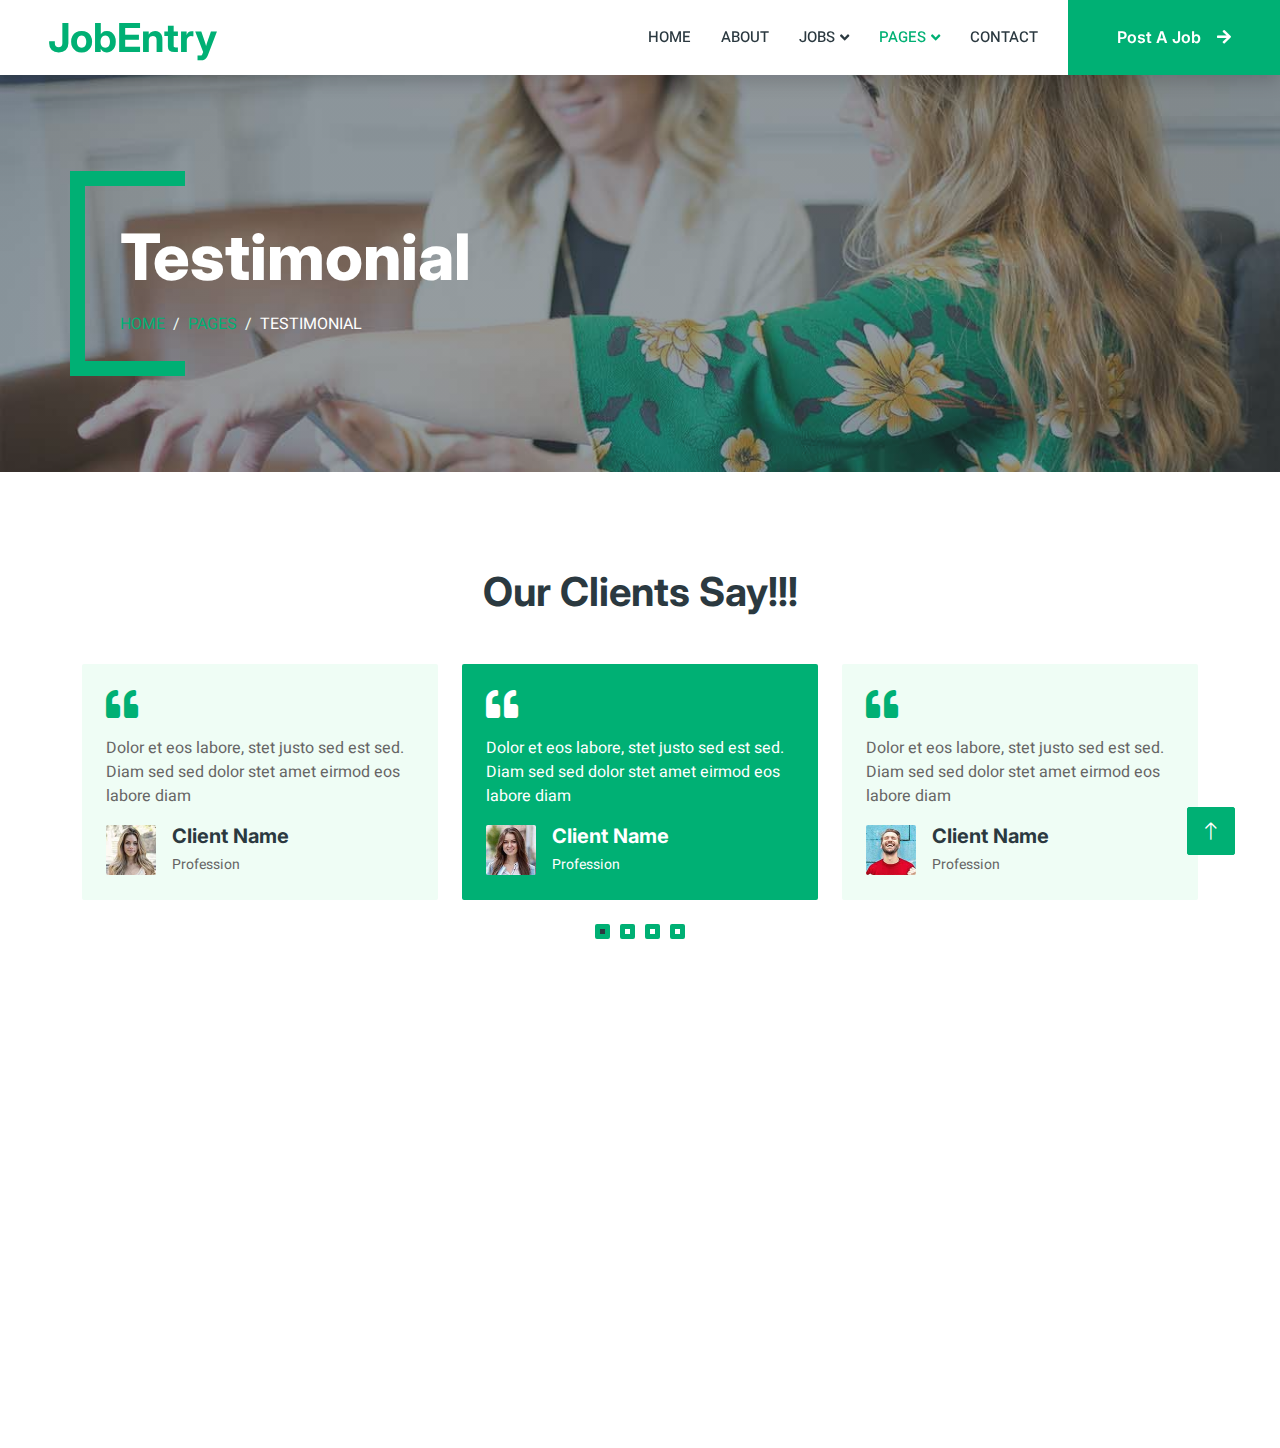
<file: testimonial.html>
<!DOCTYPE html>
<html lang="en">

<head>
    <meta charset="utf-8">
    <title>JobEntry - Job Portal Website Template</title>
    <meta content="width=device-width, initial-scale=1.0" name="viewport">
    <meta content="" name="keywords">
    <meta content="" name="description">

    <!-- Favicon -->
    <link href="img/favicon.ico" rel="icon">

    <!-- Google Web Fonts -->
    <link rel="preconnect" href="https://fonts.googleapis.com">
    <link rel="preconnect" href="https://fonts.gstatic.com" crossorigin>
    <link href="https://fonts.googleapis.com/css2?family=Heebo:wght@400;500;600&family=Inter:wght@700;800&display=swap" rel="stylesheet">
    
    <!-- Icon Font Stylesheet -->
    <link href="https://cdnjs.cloudflare.com/ajax/libs/font-awesome/5.10.0/css/all.min.css" rel="stylesheet">
    <link href="https://cdn.jsdelivr.net/npm/bootstrap-icons@1.4.1/font/bootstrap-icons.css" rel="stylesheet">

    <!-- Libraries Stylesheet -->
    <link href="lib/animate/animate.min.css" rel="stylesheet">
    <link href="lib/owlcarousel/assets/owl.carousel.min.css" rel="stylesheet">

    <!-- Customized Bootstrap Stylesheet -->
    <link href="css/bootstrap.min.css" rel="stylesheet">

    <!-- Template Stylesheet -->
    <link href="css/style.css" rel="stylesheet">
</head>

<body>
    <div class="container-xxl bg-white p-0">
        <!-- Spinner Start -->
        <div id="spinner" class="show bg-white position-fixed translate-middle w-100 vh-100 top-50 start-50 d-flex align-items-center justify-content-center">
            <div class="spinner-border text-primary" style="width: 3rem; height: 3rem;" role="status">
                <span class="sr-only">Loading...</span>
            </div>
        </div>
        <!-- Spinner End -->


        <!-- Navbar Start -->
        <nav class="navbar navbar-expand-lg bg-white navbar-light shadow sticky-top p-0">
            <a href="index.html" class="navbar-brand d-flex align-items-center text-center py-0 px-4 px-lg-5">
                <h1 class="m-0 text-primary">JobEntry</h1>
            </a>
            <button type="button" class="navbar-toggler me-4" data-bs-toggle="collapse" data-bs-target="#navbarCollapse">
                <span class="navbar-toggler-icon"></span>
            </button>
            <div class="collapse navbar-collapse" id="navbarCollapse">
                <div class="navbar-nav ms-auto p-4 p-lg-0">
                    <a href="index.html" class="nav-item nav-link">Home</a>
                    <a href="about.html" class="nav-item nav-link">About</a>
                    <div class="nav-item dropdown">
                        <a href="#" class="nav-link dropdown-toggle" data-bs-toggle="dropdown">Jobs</a>
                        <div class="dropdown-menu rounded-0 m-0">
                            <a href="job-list.html" class="dropdown-item">Job List</a>
                            <a href="job-detail.html" class="dropdown-item">Job Detail</a>
                        </div>
                    </div>
                    <div class="nav-item dropdown">
                        <a href="#" class="nav-link dropdown-toggle active" data-bs-toggle="dropdown">Pages</a>
                        <div class="dropdown-menu rounded-0 m-0">
                            <a href="category.html" class="dropdown-item">Job Category</a>
                            <a href="testimonial.html" class="dropdown-item active">Testimonial</a>
                            <a href="404.html" class="dropdown-item">404</a>
                        </div>
                    </div>
                    <a href="contact.html" class="nav-item nav-link">Contact</a>
                </div>
                <a href="" class="btn btn-primary rounded-0 py-4 px-lg-5 d-none d-lg-block">Post A Job<i class="fa fa-arrow-right ms-3"></i></a>
            </div>
        </nav>
        <!-- Navbar End -->


        <!-- Header End -->
        <div class="container-xxl py-5 bg-dark page-header mb-5">
            <div class="container my-5 pt-5 pb-4">
                <h1 class="display-3 text-white mb-3 animated slideInDown">Testimonial</h1>
                <nav aria-label="breadcrumb">
                    <ol class="breadcrumb text-uppercase">
                        <li class="breadcrumb-item"><a href="#">Home</a></li>
                        <li class="breadcrumb-item"><a href="#">Pages</a></li>
                        <li class="breadcrumb-item text-white active" aria-current="page">Testimonial</li>
                    </ol>
                </nav>
            </div>
        </div>
        <!-- Header End -->


        <!-- Testimonial Start -->
        <div class="container-xxl py-5 wow fadeInUp" data-wow-delay="0.1s">
            <div class="container">
                <h1 class="text-center mb-5">Our Clients Say!!!</h1>
                <div class="owl-carousel testimonial-carousel">
                    <div class="testimonial-item bg-light rounded p-4">
                        <i class="fa fa-quote-left fa-2x text-primary mb-3"></i>
                        <p>Dolor et eos labore, stet justo sed est sed. Diam sed sed dolor stet amet eirmod eos labore diam</p>
                        <div class="d-flex align-items-center">
                            <img class="img-fluid flex-shrink-0 rounded" src="img/testimonial-1.jpg" style="width: 50px; height: 50px;">
                            <div class="ps-3">
                                <h5 class="mb-1">Client Name</h5>
                                <small>Profession</small>
                            </div>
                        </div>
                    </div>
                    <div class="testimonial-item bg-light rounded p-4">
                        <i class="fa fa-quote-left fa-2x text-primary mb-3"></i>
                        <p>Dolor et eos labore, stet justo sed est sed. Diam sed sed dolor stet amet eirmod eos labore diam</p>
                        <div class="d-flex align-items-center">
                            <img class="img-fluid flex-shrink-0 rounded" src="img/testimonial-2.jpg" style="width: 50px; height: 50px;">
                            <div class="ps-3">
                                <h5 class="mb-1">Client Name</h5>
                                <small>Profession</small>
                            </div>
                        </div>
                    </div>
                    <div class="testimonial-item bg-light rounded p-4">
                        <i class="fa fa-quote-left fa-2x text-primary mb-3"></i>
                        <p>Dolor et eos labore, stet justo sed est sed. Diam sed sed dolor stet amet eirmod eos labore diam</p>
                        <div class="d-flex align-items-center">
                            <img class="img-fluid flex-shrink-0 rounded" src="img/testimonial-3.jpg" style="width: 50px; height: 50px;">
                            <div class="ps-3">
                                <h5 class="mb-1">Client Name</h5>
                                <small>Profession</small>
                            </div>
                        </div>
                    </div>
                    <div class="testimonial-item bg-light rounded p-4">
                        <i class="fa fa-quote-left fa-2x text-primary mb-3"></i>
                        <p>Dolor et eos labore, stet justo sed est sed. Diam sed sed dolor stet amet eirmod eos labore diam</p>
                        <div class="d-flex align-items-center">
                            <img class="img-fluid flex-shrink-0 rounded" src="img/testimonial-4.jpg" style="width: 50px; height: 50px;">
                            <div class="ps-3">
                                <h5 class="mb-1">Client Name</h5>
                                <small>Profession</small>
                            </div>
                        </div>
                    </div>
                </div>
            </div>
        </div>
        <!-- Testimonial End -->


        <!-- Footer Start -->
        <div class="container-fluid bg-dark text-white-50 footer pt-5 mt-5 wow fadeIn" data-wow-delay="0.1s">
            <div class="container py-5">
                <div class="row g-5">
                    <div class="col-lg-3 col-md-6">
                        <h5 class="text-white mb-4">Company</h5>
                        <a class="btn btn-link text-white-50" href="">About Us</a>
                        <a class="btn btn-link text-white-50" href="">Contact Us</a>
                        <a class="btn btn-link text-white-50" href="">Our Services</a>
                        <a class="btn btn-link text-white-50" href="">Privacy Policy</a>
                        <a class="btn btn-link text-white-50" href="">Terms & Condition</a>
                    </div>
                    <div class="col-lg-3 col-md-6">
                        <h5 class="text-white mb-4">Quick Links</h5>
                        <a class="btn btn-link text-white-50" href="">About Us</a>
                        <a class="btn btn-link text-white-50" href="">Contact Us</a>
                        <a class="btn btn-link text-white-50" href="">Our Services</a>
                        <a class="btn btn-link text-white-50" href="">Privacy Policy</a>
                        <a class="btn btn-link text-white-50" href="">Terms & Condition</a>
                    </div>
                    <div class="col-lg-3 col-md-6">
                        <h5 class="text-white mb-4">Contact</h5>
                        <p class="mb-2"><i class="fa fa-map-marker-alt me-3"></i>123 Street, New York, USA</p>
                        <p class="mb-2"><i class="fa fa-phone-alt me-3"></i>+012 345 67890</p>
                        <p class="mb-2"><i class="fa fa-envelope me-3"></i>info@example.com</p>
                        <div class="d-flex pt-2">
                            <a class="btn btn-outline-light btn-social" href=""><i class="fab fa-twitter"></i></a>
                            <a class="btn btn-outline-light btn-social" href=""><i class="fab fa-facebook-f"></i></a>
                            <a class="btn btn-outline-light btn-social" href=""><i class="fab fa-youtube"></i></a>
                            <a class="btn btn-outline-light btn-social" href=""><i class="fab fa-linkedin-in"></i></a>
                        </div>
                    </div>
                    <div class="col-lg-3 col-md-6">
                        <h5 class="text-white mb-4">Newsletter</h5>
                        <p>Dolor amet sit justo amet elitr clita ipsum elitr est.</p>
                        <div class="position-relative mx-auto" style="max-width: 400px;">
                            <input class="form-control bg-transparent w-100 py-3 ps-4 pe-5" type="text" placeholder="Your email">
                            <button type="button" class="btn btn-primary py-2 position-absolute top-0 end-0 mt-2 me-2">SignUp</button>
                        </div>
                    </div>
                </div>
            </div>
            <div class="container">
                <div class="copyright">
                    <div class="row">
                        <div class="col-md-6 text-center text-md-start mb-3 mb-md-0">
                            &copy; <a class="border-bottom" href="#">Your Site Name</a>, All Right Reserved. 
							
							<!--/*** This template is free as long as you keep the footer author’s credit link/attribution link/backlink. If you'd like to use the template without the footer author’s credit link/attribution link/backlink, you can purchase the Credit Removal License from "https://htmlcodex.com/credit-removal". Thank you for your support. ***/-->
							Designed By <a class="border-bottom" href="https://htmlcodex.com">HTML Codex</a>
                        </div>
                        <div class="col-md-6 text-center text-md-end">
                            <div class="footer-menu">
                                <a href="">Home</a>
                                <a href="">Cookies</a>
                                <a href="">Help</a>
                                <a href="">FQAs</a>
                            </div>
                        </div>
                    </div>
                </div>
            </div>
        </div>
        <!-- Footer End -->


        <!-- Back to Top -->
        <a href="#" class="btn btn-lg btn-primary btn-lg-square back-to-top"><i class="bi bi-arrow-up"></i></a>
    </div>

    <!-- JavaScript Libraries -->
    <script src="https://code.jquery.com/jquery-3.4.1.min.js"></script>
    <script src="https://cdn.jsdelivr.net/npm/bootstrap@5.0.0/dist/js/bootstrap.bundle.min.js"></script>
    <script src="lib/wow/wow.min.js"></script>
    <script src="lib/easing/easing.min.js"></script>
    <script src="lib/waypoints/waypoints.min.js"></script>
    <script src="lib/owlcarousel/owl.carousel.min.js"></script>

    <!-- Template Javascript -->
    <script src="js/main.js"></script>
</body>

</html>
</file>
<file: css/style.css>
/********** Template CSS **********/
:root {
    --primary: #00B074;
    --secondary: #2B9BFF;
    --light: #EFFDF5;
    --dark: #2B3940;
}

.back-to-top {
    position: fixed;
    display: none;
    right: 45px;
    bottom: 45px;
    z-index: 99;
}


/*** Spinner ***/
#spinner {
    opacity: 0;
    visibility: hidden;
    transition: opacity .5s ease-out, visibility 0s linear .5s;
    z-index: 99999;
}

#spinner.show {
    transition: opacity .5s ease-out, visibility 0s linear 0s;
    visibility: visible;
    opacity: 1;
}


/*** Button ***/
.btn {
    font-family: 'Inter', sans-serif;
    font-weight: 600;
    transition: .5s;
}

.btn.btn-primary,
.btn.btn-secondary {
    color: #FFFFFF;
}

.btn-square {
    width: 38px;
    height: 38px;
}

.btn-sm-square {
    width: 32px;
    height: 32px;
}

.btn-lg-square {
    width: 48px;
    height: 48px;
}

.btn-square,
.btn-sm-square,
.btn-lg-square {
    padding: 0;
    display: flex;
    align-items: center;
    justify-content: center;
    font-weight: normal;
    border-radius: 2px;
}


/*** Navbar ***/
.navbar .dropdown-toggle::after {
    border: none;
    content: "\f107";
    font-family: "Font Awesome 5 Free";
    font-weight: 900;
    vertical-align: middle;
    margin-left: 5px;
    transition: .5s;
}

.navbar .dropdown-toggle[aria-expanded=true]::after {
    transform: rotate(-180deg);
}

.navbar-dark .navbar-nav .nav-link,
.navbar-light .navbar-nav .nav-link {
    margin-right: 30px;
    padding: 25px 0;
    color: #FFFFFF;
    font-size: 15px;
    text-transform: uppercase;
    outline: none;
}

.navbar-dark .navbar-nav .nav-link:hover,
.navbar-dark .navbar-nav .nav-link.active,
.navbar-light .navbar-nav .nav-link:hover,
.navbar-light .navbar-nav .nav-link.active {
    color: var(--primary);
}

@media (max-width: 991.98px) {
    .navbar-dark .navbar-nav .nav-link,
    .navbar-light .navbar-nav .nav-link  {
        margin-right: 0;
        padding: 10px 0;
    }

    .navbar-light .navbar-nav {
        border-top: 1px solid #EEEEEE;
    }
    .hide-on-small-screen {
        display: none;
    }
}

.navbar-light .navbar-brand,
.navbar-light a.btn {
    height: 75px;
}

.navbar-light .navbar-nav .nav-link {
    color: var(--dark);
    font-weight: 500;
}

.navbar-light.sticky-top {
    top: -100px;
    transition: .5s;
}

@media (min-width: 992px) {
    .navbar .nav-item .dropdown-menu {
        display: block;
        top: 100%;
        margin-top: 0;
        transform: rotateX(-75deg);
        transform-origin: 0% 0%;
        opacity: 0;
        visibility: hidden;
        transition: .5s;
        
    }

    .navbar .nav-item:hover .dropdown-menu {
        transform: rotateX(0deg);
        visibility: visible;
        transition: .5s;
        opacity: 1;
    }
}


/*** Header ***/
.header-carousel .container,
.page-header .container {
    position: relative;
    padding: 45px 0 45px 35px;
    border-left: 15px solid var(--primary);
}

.header-carousel .container::before,
.header-carousel .container::after,
.page-header .container::before,
.page-header .container::after {
    position: absolute;
    content: "";
    top: 0;
    left: 0;
    width: 100px;
    height: 15px;
    background: var(--primary);
}

.header-carousel .container::after,
.page-header .container::after {
    top: 100%;
    margin-top: -15px;
}

@media (max-width: 768px) {
    .header-carousel .owl-carousel-item {
        position: relative;
        min-height: 500px;
    }
    
    .header-carousel .owl-carousel-item img {
        position: absolute;
        width: 100%;
        height: 100%;
        object-fit: cover;
    }

    .header-carousel .owl-carousel-item p {
        font-size: 14px !important;
        font-weight: 400 !important;
    }

    .header-carousel .owl-carousel-item h1 {
        font-size: 30px;
        font-weight: 600;
    }
}

.header-carousel .owl-nav {
    position: absolute;
    top: 50%;
    right: 8%;
    transform: translateY(-50%);
    display: flex;
    flex-direction: column;
}

.header-carousel .owl-nav .owl-prev,
.header-carousel .owl-nav .owl-next {
    margin: 7px 0;
    width: 45px;
    height: 45px;
    display: flex;
    align-items: center;
    justify-content: center;
    color: #FFFFFF;
    background: transparent;
    border: 1px solid #FFFFFF;
    border-radius: 2px;
    font-size: 22px;
    transition: .5s;
}

.header-carousel .owl-nav .owl-prev:hover,
.header-carousel .owl-nav .owl-next:hover {
    background: var(--primary);
    border-color: var(--primary);
}

.page-header {
    background: linear-gradient(rgba(43, 57, 64, .5), rgba(43, 57, 64, .5)), url(../img/carousel-1.jpg) center center no-repeat;
    background-size: cover;
}

.breadcrumb-item + .breadcrumb-item::before {
    color: var(--light);
}


/*** About ***/
.about-bg {
    background-image: -webkit-repeating-radial-gradient(center center, rgba(0, 0, 0, 0.2), rgba(0, 0, 0, 0.2) 1px, transparent 1px, transparent 100%);
    background-image: -moz-repeating-radial-gradient(center center, rgba(0, 0, 0, 0.2), rgba(0, 0, 0, 0.2) 1px, transparent 1px, transparent 100%);
    background-image: -ms-repeating-radial-gradient(center center, rgba(0, 0, 0, 0.2), rgba(0, 0, 0, 0.2) 1px, transparent 1px, transparent 100%);
    background-image: -o-repeating-radial-gradient(center center, rgba(0, 0, 0, 0.2), rgba(0, 0, 0, 0.2) 1px, transparent 1px, transparent 100%);
    background-image: repeating-radial-gradient(center center, rgba(0, 0, 0, 0.2), rgba(0, 0, 0, 0.2) 1px, transparent 1px, transparent 100%);
    background-size: 5px 5px;
}


/*** Category ***/
.cat-item {
    display: block;
    box-shadow: 0 0 45px rgba(0, 0, 0, .08);
    border: 1px solid transparent;
    transition: .5s;
}

.cat-item:hover {
    border-color: rgba(0, 0, 0, .08);
    box-shadow: none;
}


/*** Job Listing ***/
.nav-pills .nav-item .active {
    border-bottom: 2px solid var(--primary);
}

.job-item {
    border: 1px solid transparent;
    border-radius: 2px;
    box-shadow: 0 0 45px rgba(0, 0, 0, .08);
    transition: .5s;
}

.job-item:hover {
    border-color: rgba(0, 0, 0, .08);
    box-shadow: none;
}


/*** Testimonial ***/
.testimonial-carousel .owl-item .testimonial-item,
.testimonial-carousel .owl-item.center .testimonial-item * {
    transition: .5s;
}

.testimonial-carousel .owl-item.center .testimonial-item {
    background: var(--primary) !important;
}

.testimonial-carousel .owl-item.center .testimonial-item * {
    color: #FFFFFF !important;
}

.testimonial-carousel .owl-dots {
    margin-top: 24px;
    display: flex;
    align-items: flex-end;
    justify-content: center;
}

.testimonial-carousel .owl-dot {
    position: relative;
    display: inline-block;
    margin: 0 5px;
    width: 15px;
    height: 15px;
    border: 5px solid var(--primary);
    border-radius: 2px;
    transition: .5s;
}

.testimonial-carousel .owl-dot.active {
    background: var(--dark);
    border-color: var(--primary);
}


/*** Footer ***/
.footer .btn.btn-social {
    margin-right: 5px;
    width: 35px;
    height: 35px;
    display: flex;
    align-items: center;
    justify-content: center;
    color: var(--light);
    border: 1px solid rgba(255,255,255,0.5);
    border-radius: 2px;
    transition: .3s;
}

.footer .btn.btn-social:hover {
    color: var(--primary);
    border-color: var(--light);
}

.footer .btn.btn-link {
    display: block;
    margin-bottom: 5px;
    padding: 0;
    text-align: left;
    font-size: 15px;
    font-weight: normal;
    text-transform: capitalize;
    transition: .3s;
}

.footer .btn.btn-link::before {
    position: relative;
    content: "\f105";
    font-family: "Font Awesome 5 Free";
    font-weight: 900;
    margin-right: 10px;
}

.footer .btn.btn-link:hover {
    letter-spacing: 1px;
    box-shadow: none;
}

.footer .form-control {
    border-color: rgba(255,255,255,0.5);
}

.footer .copyright {
    padding: 25px 0;
    font-size: 15px;
    border-top: 1px solid rgba(256, 256, 256, .1);
}

.footer .copyright a {
    color: var(--light);
}

.footer .footer-menu a {
    margin-right: 15px;
    padding-right: 15px;
    border-right: 1px solid rgba(255, 255, 255, .1);
}

.footer .footer-menu a:last-child {
    margin-right: 0;
    padding-right: 0;
    border-right: none;
}
</file>
